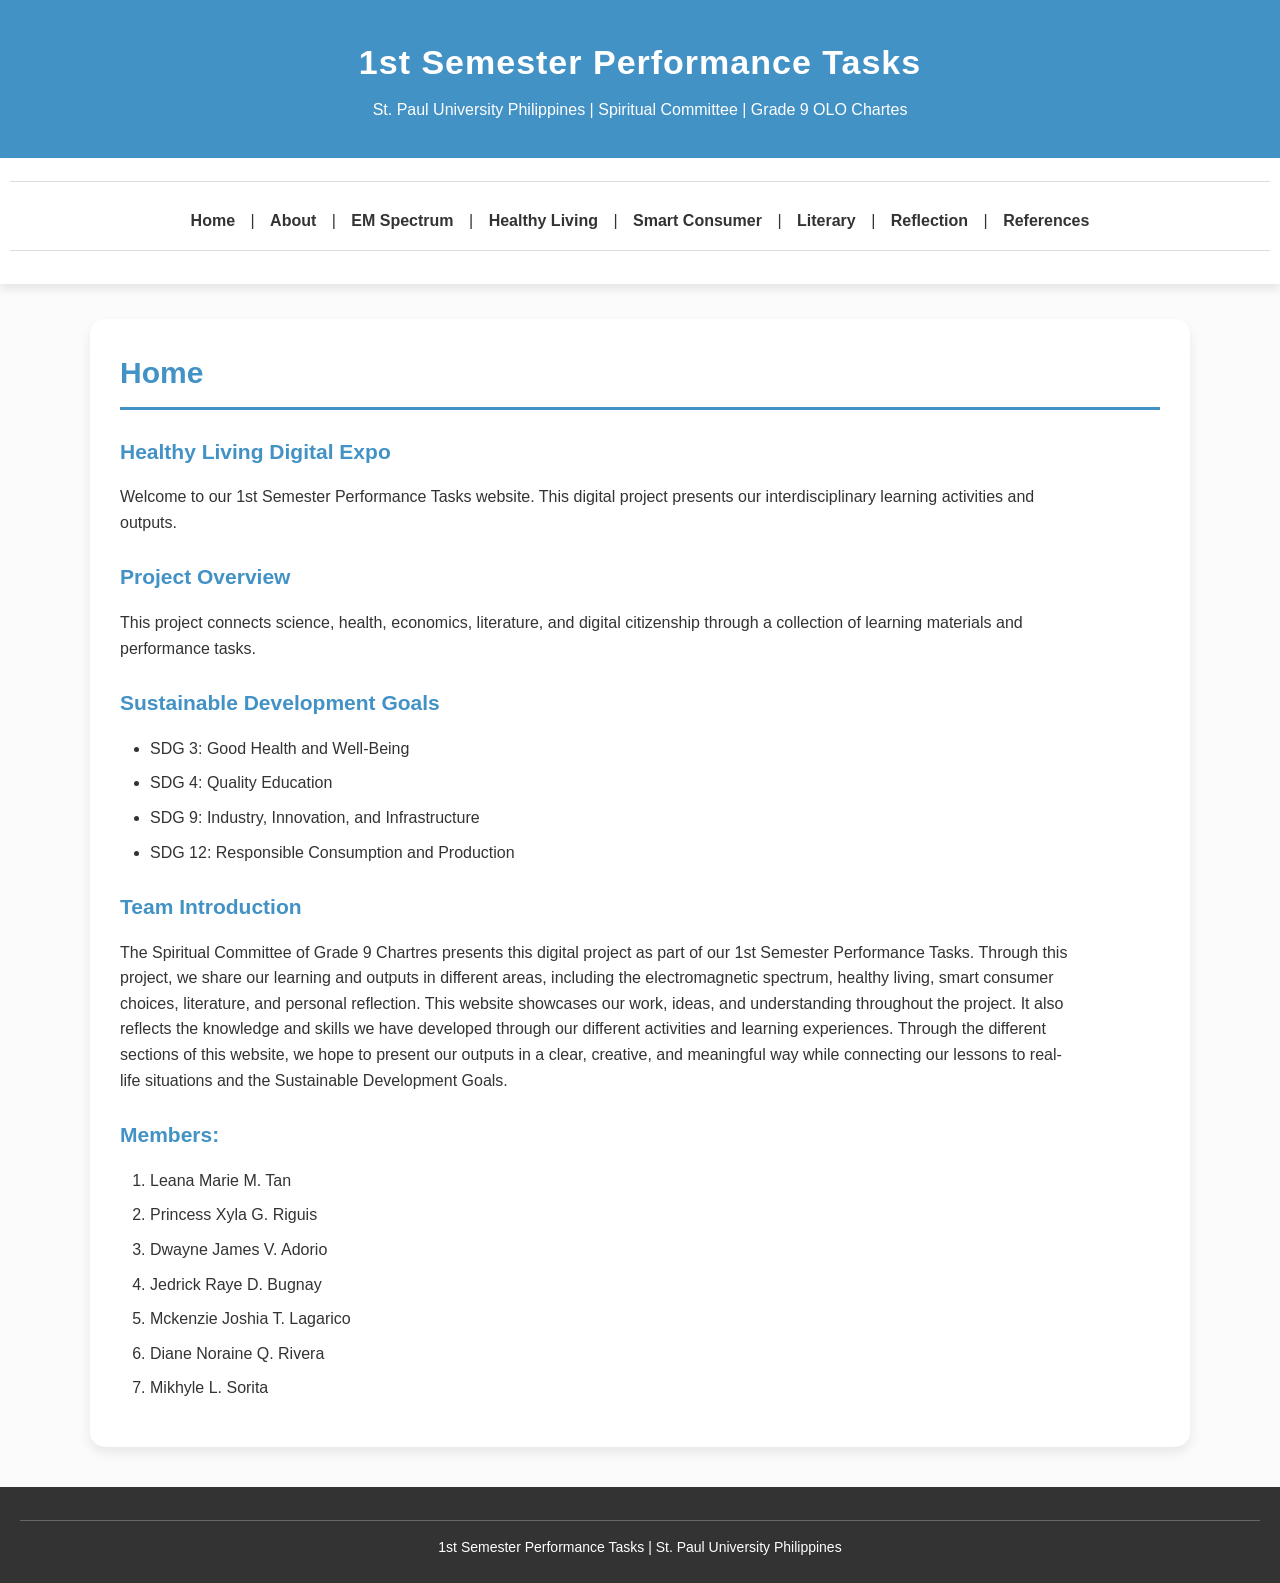
<file: index.html>
<!DOCTYPE html>
<html lang="en">

<head>
    <meta charset="UTF-8">
    <meta name="viewport" content="width=device-width, initial-scale=1.0">
    <title>Home - 1st Semester Performance Tasks</title>
<link rel="stylesheet" href="style.css">
</head>

<body>

<header>
    <h1>1st Semester Performance Tasks</h1>
    <p>St. Paul University Philippines | Spiritual Committee | Grade 9 OLO Chartes</p>
</header>

<nav>
    <hr>

    <a href="index.html">Home</a> |
    <a href="about.html">About</a> |
    <a href="spectrum.html">EM Spectrum</a> |
    <a href="healthy_living.html">Healthy Living</a> |
    <a href="smart_consumer.html">Smart Consumer</a> |
    <a href="literary.html">Literary</a> |
    <a href="reflection.html">Reflection</a> |
    <a href="references.html">References</a>

    <hr>
</nav>

<main>

<section>

    <h2>Home</h2>

    <h3>Healthy Living Digital Expo</h3>

    <p>
        Welcome to our 1st Semester Performance Tasks website.
        This digital project presents our interdisciplinary
        learning activities and outputs.
    </p>

    <h3>Project Overview</h3>

    <p>
        This project connects science, health, economics,
        literature, and digital citizenship through a collection
        of learning materials and performance tasks.
    </p>

    <h3>Sustainable Development Goals</h3>

    <ul>
        <li>SDG 3: Good Health and Well-Being</li>
        <li>SDG 4: Quality Education</li>
	<li>SDG 9: Industry, Innovation, and Infrastructure</li>
        <li>SDG 12: Responsible Consumption and Production</li>
    </ul>

    <h3>Team Introduction</h3>

    <p>
       The Spiritual Committee of Grade 9 Chartres presents this digital project as part of our 1st Semester Performance Tasks. Through this project, we share our learning and outputs in different areas, including the electromagnetic spectrum, healthy living, smart consumer choices, literature, and personal reflection. This website showcases our work, ideas, and understanding throughout the project. It also reflects the knowledge and skills we have developed through our different activities and learning experiences. Through the different sections of this website, we hope to present our outputs in a clear, creative, and meaningful way while connecting our lessons to real-life situations and the Sustainable Development Goals.
    </p>

 <h3>Members:</h3>

    <ol>
        <li>
            Leana Marie M. Tan        
	</li>

        <li>
            Princess Xyla G. Riguis
        </li>

        <li>
            Dwayne James V. Adorio
        </li>

        <li>
            Jedrick Raye D. Bugnay
        </li>

        <li>
            Mckenzie Joshia T. Lagarico
        </li>

        <li>
            Diane Noraine Q. Rivera
        </li>

        <li>
            Mikhyle L. Sorita
        </li>


    </ol>


</section>

</main>

<footer>
    <hr>
    <p>1st Semester Performance Tasks | St. Paul University Philippines</p>
</footer>

</body>
</html>
</file>
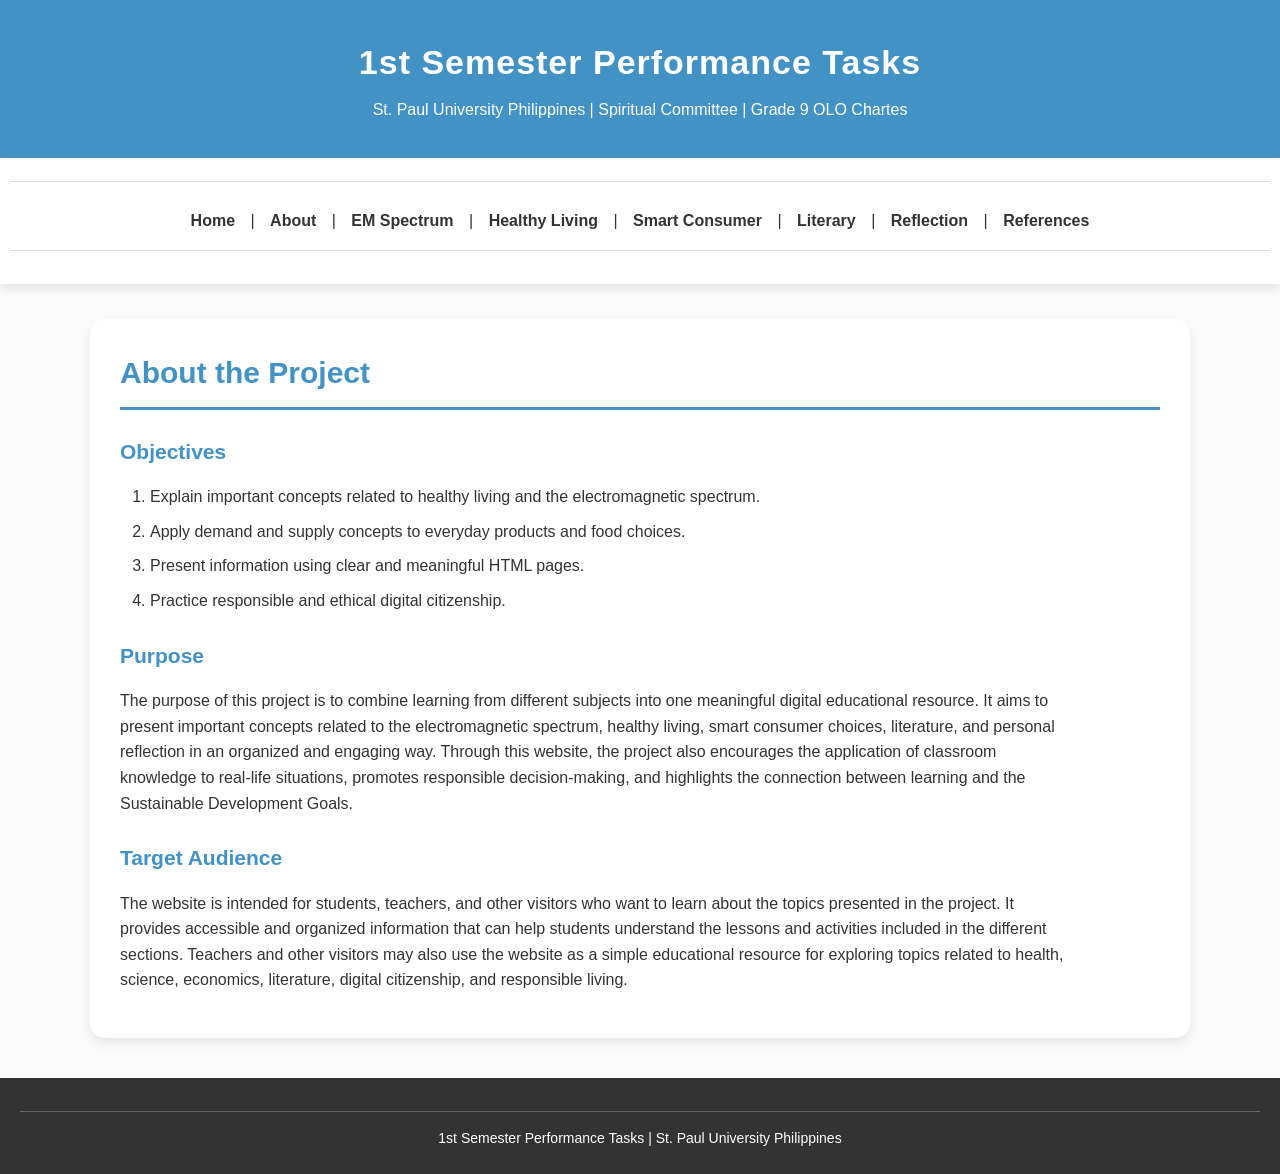
<file: about.html>
<!DOCTYPE html>
<html lang="en">

<head>
    <meta charset="UTF-8">
    <meta name="viewport" content="width=device-width, initial-scale=1.0">
    <title>About - 1st Semester Performance Tasks</title>
<link rel="stylesheet" href="style.css">
</head>

<body>

<header>
    <h1>1st Semester Performance Tasks</h1>
    <p>St. Paul University Philippines | Spiritual Committee | Grade 9 OLO Chartes</p>
</header>

<nav>
    <hr>

    <a href="index.html">Home</a> |
    <a href="about.html">About</a> |
    <a href="spectrum.html">EM Spectrum</a> |
    <a href="healthy_living.html">Healthy Living</a> |
    <a href="smart_consumer.html">Smart Consumer</a> |
    <a href="literary.html">Literary</a> |
    <a href="reflection.html">Reflection</a> |
    <a href="references.html">References</a>

    <hr>
</nav>

<main>

<section>

    <h2>About the Project</h2>

    <h3>Objectives</h3>

    <ol>
        <li>
            Explain important concepts related to healthy living
            and the electromagnetic spectrum.
        </li>

        <li>
            Apply demand and supply concepts to everyday products
            and food choices.
        </li>

        <li>
            Present information using clear and meaningful HTML pages.
        </li>

        <li>
            Practice responsible and ethical digital citizenship.
        </li>
    </ol>

    <h3>Purpose</h3>

    <p>
        The purpose of this project is to combine learning from different subjects into one meaningful digital educational resource. It aims to present important concepts related to the electromagnetic spectrum, healthy living, smart consumer choices, literature, and personal reflection in an organized and engaging way. Through this website, the project also encourages the application of classroom knowledge to real-life situations, promotes responsible decision-making, and highlights the connection between learning and the Sustainable Development Goals.
    </p>

    <h3>Target Audience</h3>

    <p>
        The website is intended for students, teachers, and other visitors who want to learn about the topics presented in the project. It provides accessible and organized information that can help students understand the lessons and activities included in the different sections. Teachers and other visitors may also use the website as a simple educational resource for exploring topics related to health, science, economics, literature, digital citizenship, and responsible living.

    </p>

</section>

</main>

<footer>
    <hr>
    <p>1st Semester Performance Tasks | St. Paul University Philippines</p>
</footer>

</body>
</html>
</file>
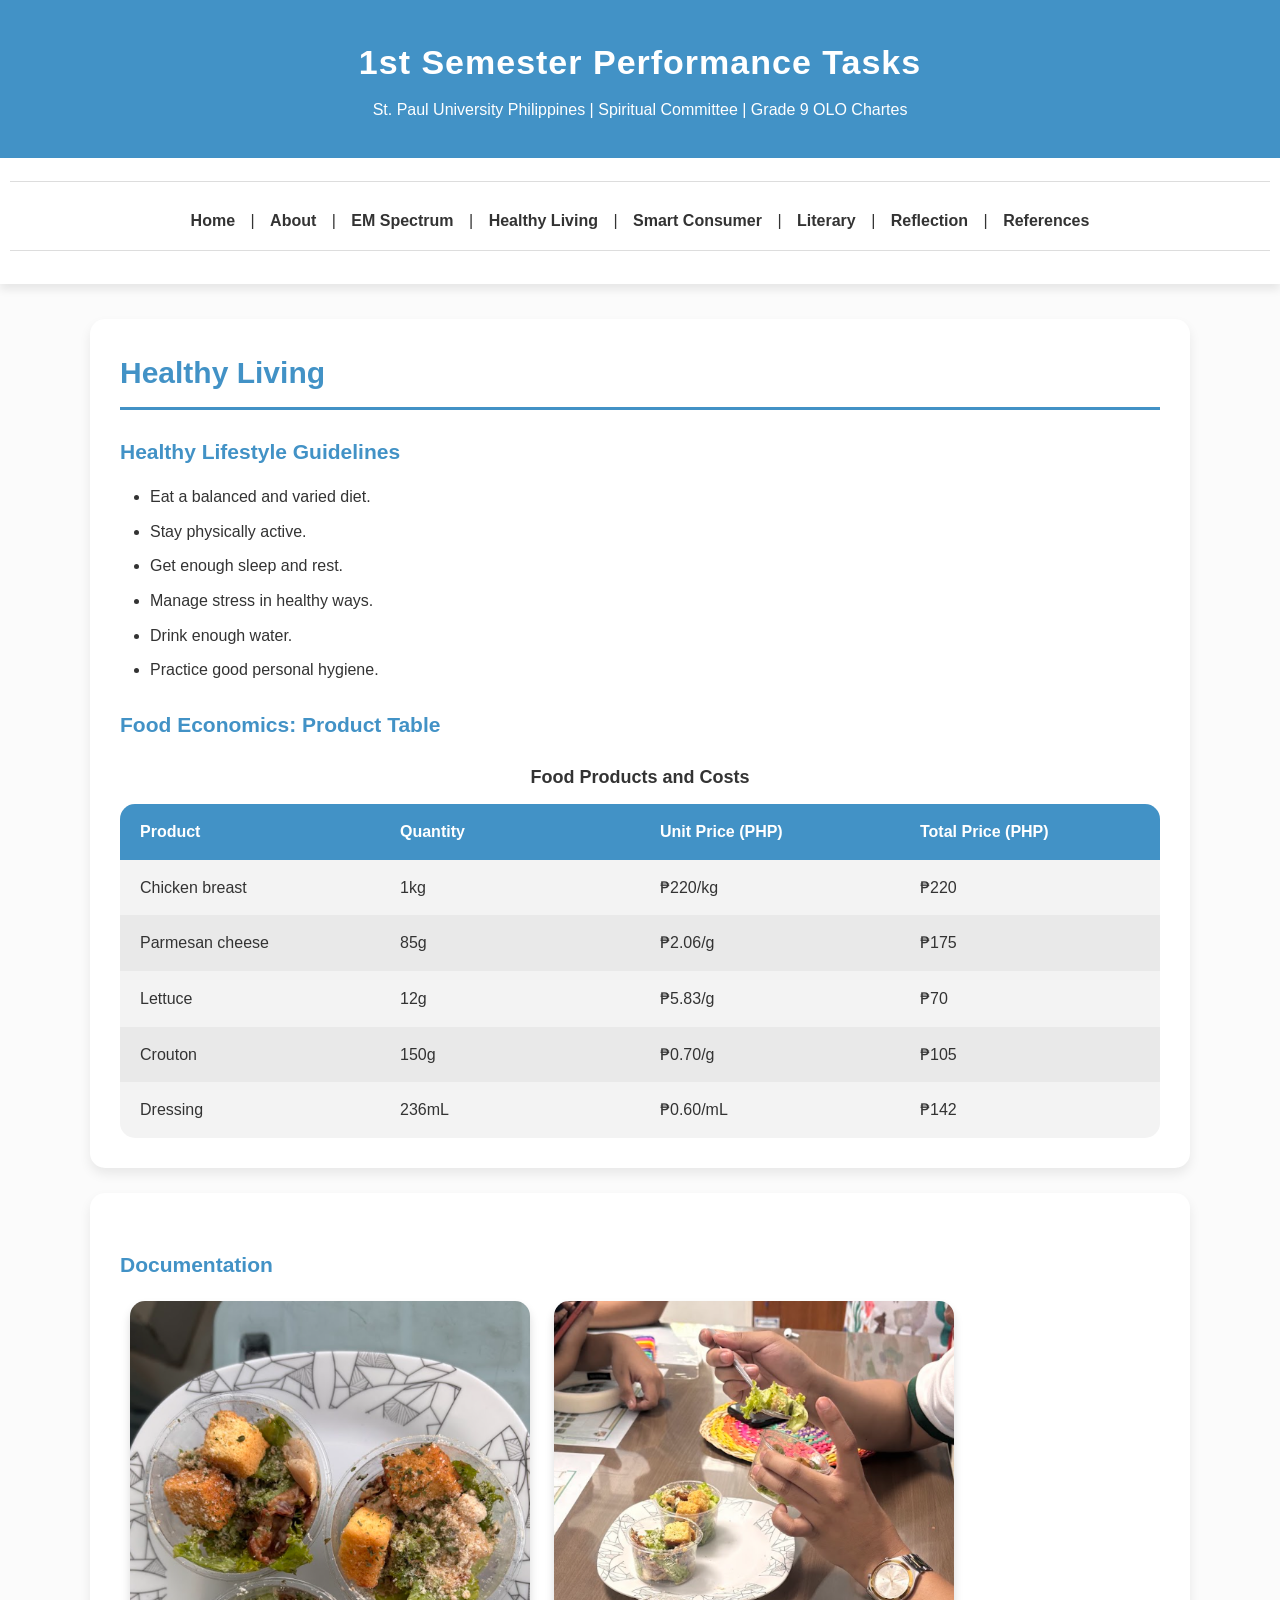
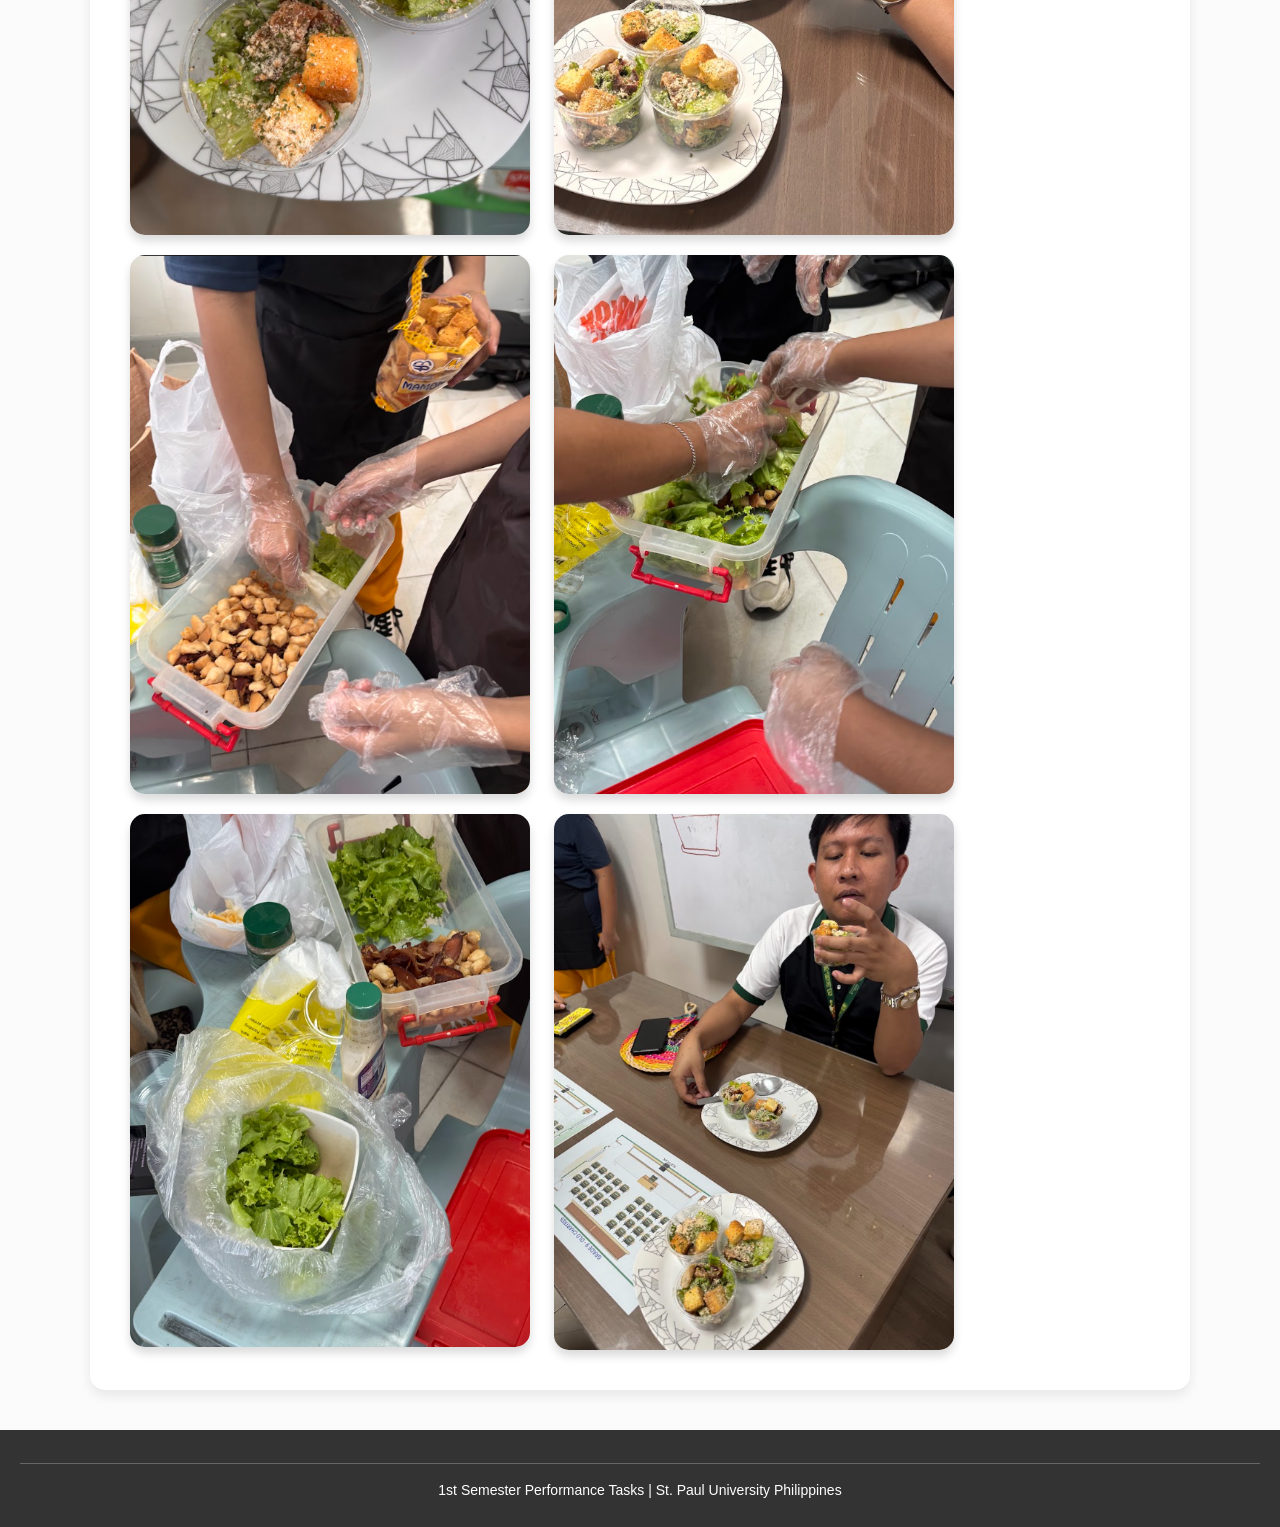
<file: healthy_living.html>
<!DOCTYPE html>
<html lang="en">

<head>
    <meta charset="UTF-8">
    <meta name="viewport" content="width=device-width, initial-scale=1.0">
    <title>About - 1st Semester Performance Tasks</title>
<link rel="stylesheet" href="style.css">
</head>

<body>

<header>
    <h1>1st Semester Performance Tasks</h1>
    <p>St. Paul University Philippines | Spiritual Committee | Grade 9 OLO Chartes</p>
</header>

<nav>
    <hr>

    <a href="index.html">Home</a> |
    <a href="about.html">About</a> |
    <a href="spectrum.html">EM Spectrum</a> |
    <a href="healthy_living.html">Healthy Living</a> |
    <a href="smart_consumer.html">Smart Consumer</a> |
    <a href="literary.html">Literary</a> |
    <a href="reflection.html">Reflection</a> |
    <a href="references.html">References</a>

    <hr>
</nav>

<main>
        <section>
<h2>Healthy Living</h2>
            <h3>Healthy Lifestyle Guidelines</h3>
            <ul>
                <li>Eat a balanced and varied diet.</li>
                <li>Stay physically active.</li>
                <li>Get enough sleep and rest.</li>
                <li>Manage stress in healthy ways.</li>
                <li>Drink enough water.</li>
                <li>Practice good personal hygiene.</li>
            </ul>

            <h3>Food Economics: Product Table</h3>
            <table border="1">
                <caption>Food Products and Costs</caption>
                <thead>
                    <tr>
                        <th>Product</th>
                        <th>Quantity</th>
                        <th>Unit Price (PHP)</th>
                        <th>Total Price (PHP)</th>
                    </tr>
                </thead>
                <tbody>
                    <tr><td>Chicken breast</td><td>1kg</td><td>₱220/kg</td><td>₱220</td></tr>
                    <tr><td>Parmesan cheese</td><td>85g</td><td>₱2.06/g</td><td>₱175</td></tr>
                    <tr><td>Lettuce</td><td>12g</td><td>₱5.83/g</td><td>₱70</td></tr>
                    <tr><td>Crouton</td><td>150g</td><td>₱0.70/g</td><td>₱105</td></tr>
                    <tr><td>Dressing</td><td>236mL</td><td>₱0.60/mL</td><td>₱142</td></tr>
                </tbody>
            </table>
</section>
<section>

		 <h3>Documentation</h3>
			<img src="TLE1.png" width="400" height="520">
			<img src="TLE2.png" width="400" height="520">
			<img src="TLE3.png" width="400" height="520">
			<img src="TLE4.png" width="400" height="520">
			<img src="TLE5.png" width="400" height="520">
			<img src="TLE6.png" width="400" height="520">
        </section>
    </main>


<footer>
    <hr>
    <p>1st Semester Performance Tasks | St. Paul University Philippines</p>
</footer>

</body>
</html>
</file>
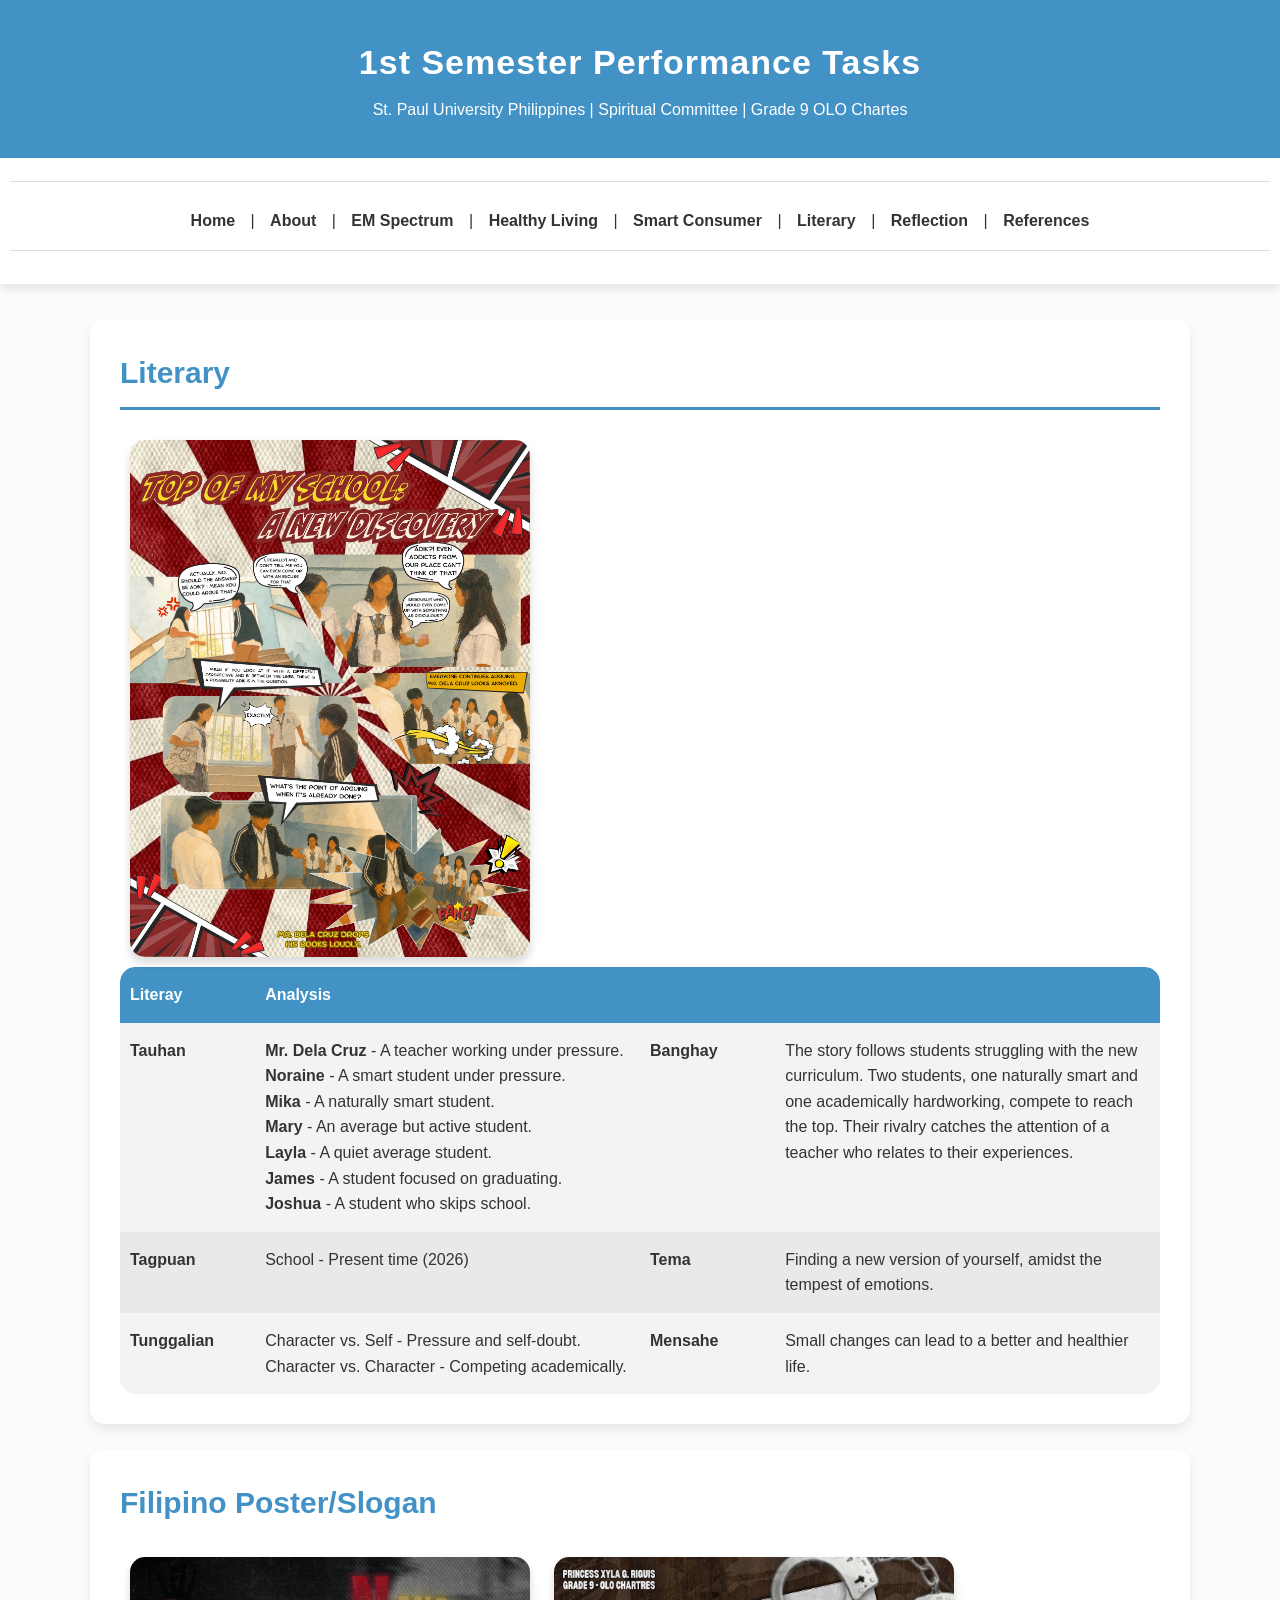
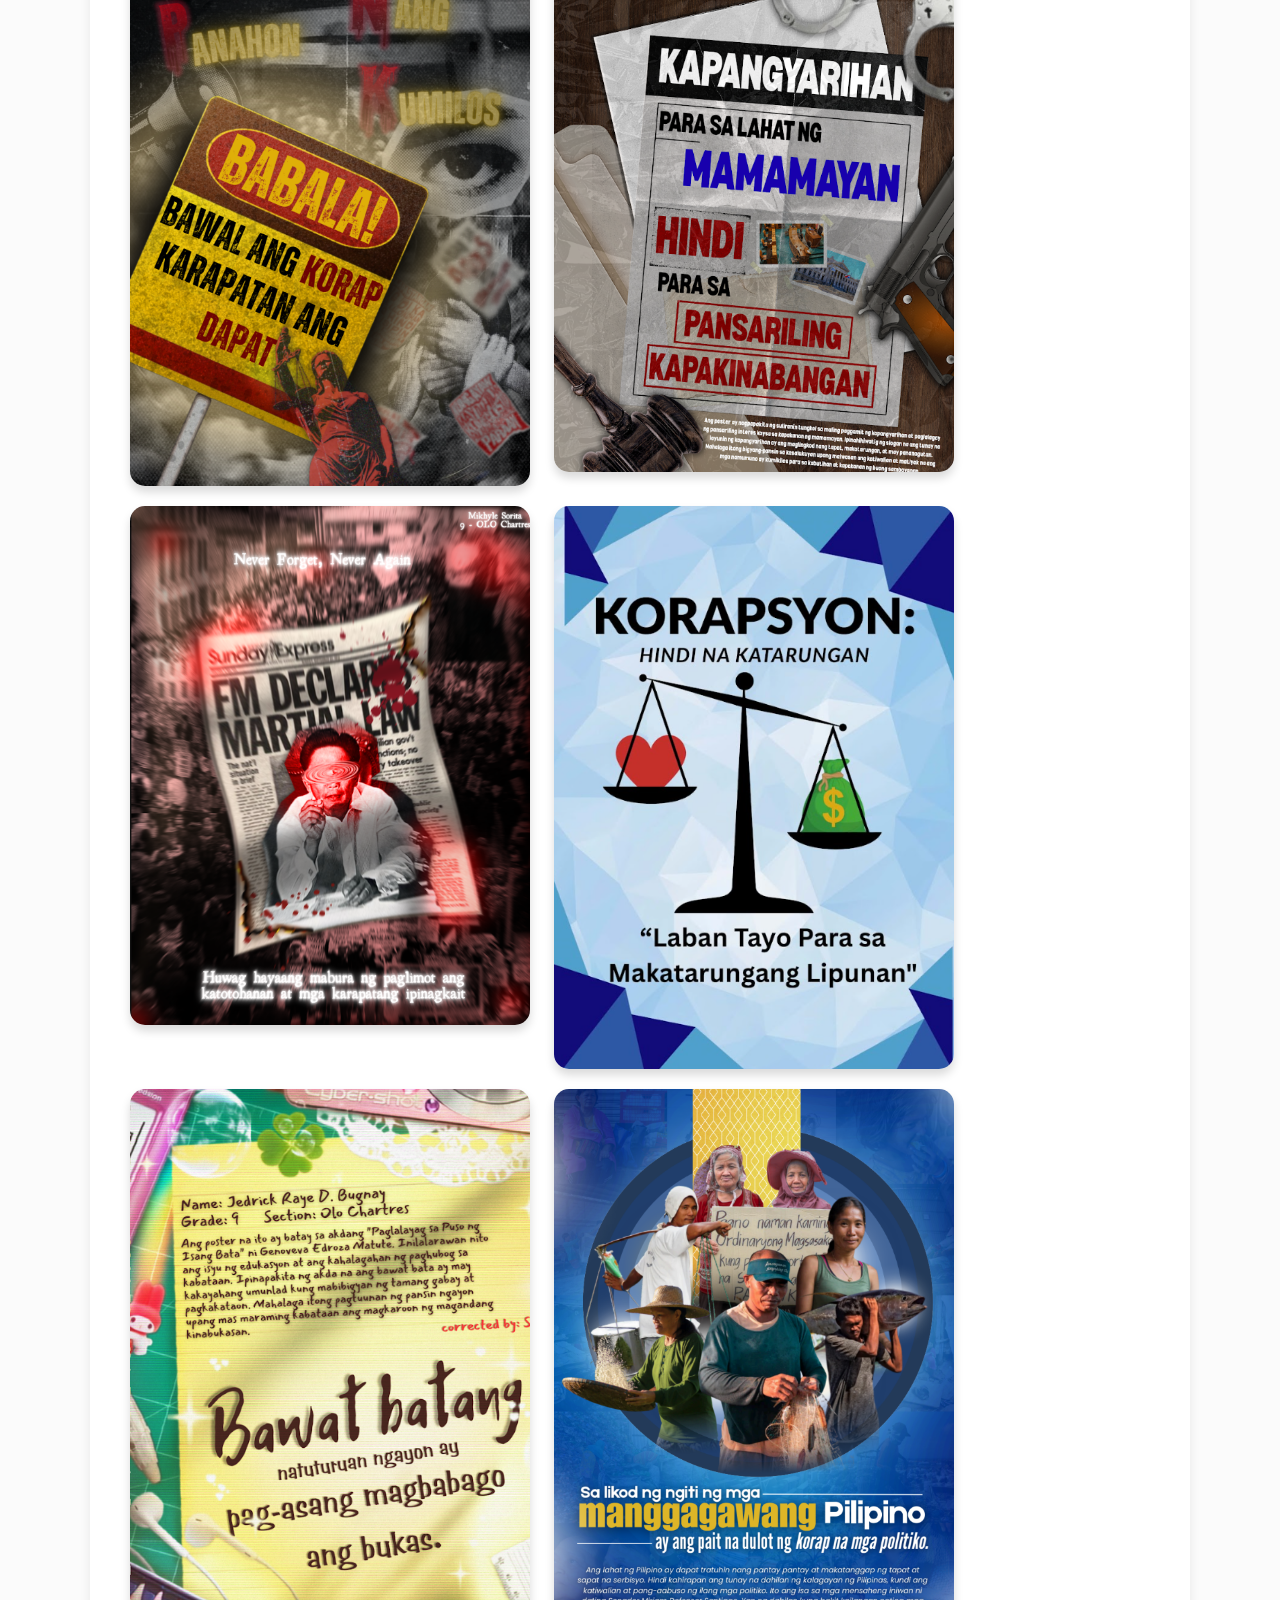
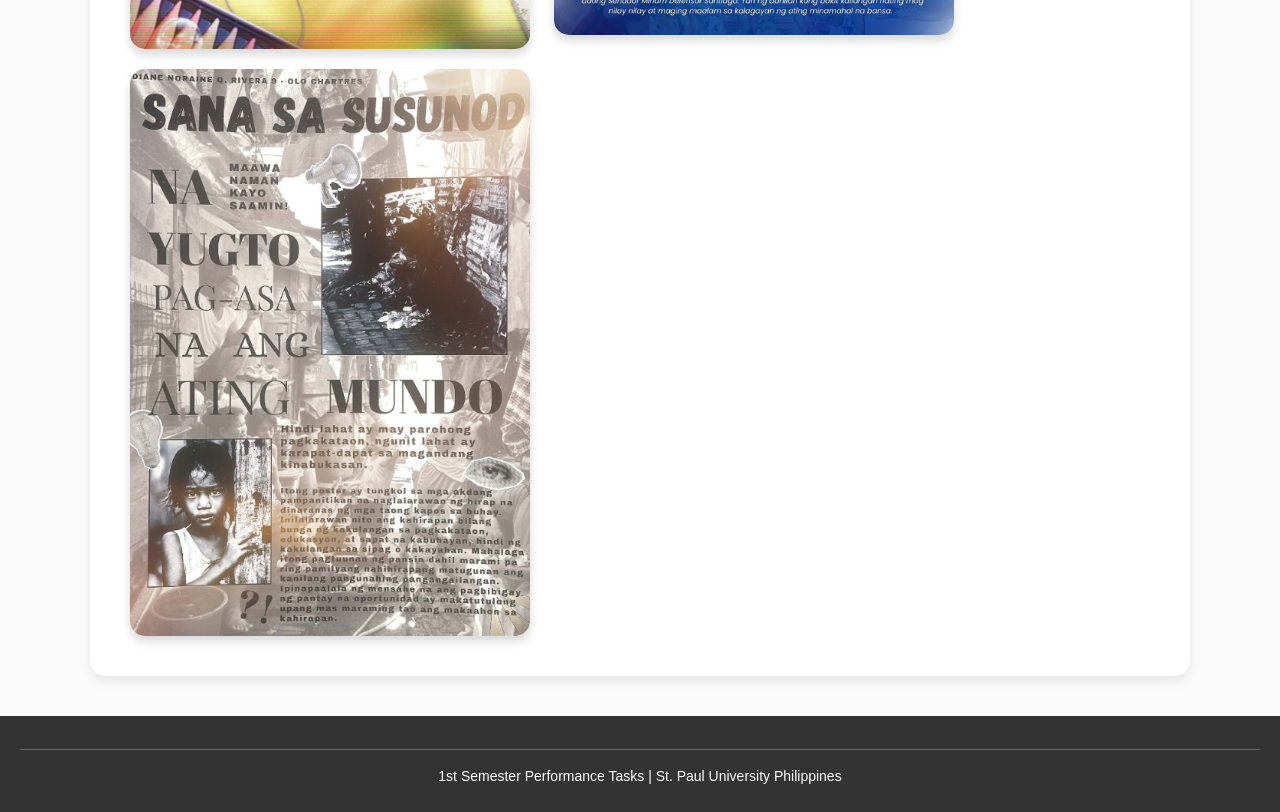
<file: literary.html>
<!DOCTYPE html>
<html lang="en">

<head>
    <meta charset="UTF-8">
    <meta name="viewport" content="width=device-width, initial-scale=1.0">
    <title>About - 1st Semester Performance Tasks</title>
<link rel="stylesheet" href="style.css">
</head>

<body>

<header>
    <h1>1st Semester Performance Tasks</h1>
    <p>St. Paul University Philippines | Spiritual Committee | Grade 9 OLO Chartes</p>
</header>

<nav>
    <hr>

    <a href="index.html">Home</a> |
    <a href="about.html">About</a> |
    <a href="spectrum.html">EM Spectrum</a> |
    <a href="healthy_living.html">Healthy Living</a> |
    <a href="smart_consumer.html">Smart Consumer</a> |
    <a href="literary.html">Literary</a> |
    <a href="reflection.html">Reflection</a> |
    <a href="references.html">References</a>

    <hr>
</nav>

<main>
        
                    <section>
            <h2>Literary</h2>
            <img src="literaryy.jpg" width="400" height="580">

                       <table class="literary-table">
<thead>
                    <tr>
                        <th>Literay</th>
                        <th>Analysis</th>
                        <th></th>
                        <th></th>
                    </tr>
                </thead>


                               <tbody>
		
			<tr>
    <td><b>Tauhan</b></td>
    <td>
        <b>Mr. Dela Cruz</b> - A teacher working under pressure.<br>
        <b>Noraine</b> - A smart student under pressure.<br>
        <b>Mika</b> - A naturally smart student.<br>
        <b>Mary</b> - An average but active student.<br>
        <b>Layla</b> - A quiet average student.<br>
        <b>James</b> - A student focused on graduating.<br>
        <b>Joshua</b> - A student who skips school.
    </td>
    <td><b>Banghay</b></td>
    <td>
        The story follows students struggling with the new curriculum.
        Two students, one naturally smart and one academically hardworking,
        compete to reach the top. Their rivalry catches the attention of a
        teacher who relates to their experiences.
    </td>
</tr>

<tr>
    <td><b>Tagpuan</b></td>

    <td>
        School - Present time (2026)
    </td>

    <td><b>Tema</b></td>

    <td>
        Finding a new version of yourself, amidst the tempest of emotions.
    </td>
</tr>

<tr>
    <td><b>Tunggalian</b></td>

    <td>
        Character vs. Self - Pressure and self-doubt.<br>
        Character vs. Character - Competing academically.
    </td>

    <td><b>Mensahe</b></td>

    <td>
        Small changes can lead to a better and healthier life.
    </td>
</tr>
					</tbody>


            </table>

        </section>

        <section>
             <h2>Filipino Poster/Slogan</h2>
		  <img src="LTF.png" width="400" height="520">
		  <img src="PXF.png" width="400" height="520">
<br>
		  <img src="MF.png" width="400" height="520">
		  <img src="DJF.png" width="400" height="580">
<br>
		  <img src="JRF.png" width="400" height="580">
		  <img src="MJF.png" width="400" height="580">
<br>
		  <img src="DNF.png" width="400" height="580">
		  


        </section>
    </main>

<footer>
    <hr>
    <p>1st Semester Performance Tasks | St. Paul University Philippines</p>
</footer>

</body>
</html>
</file>
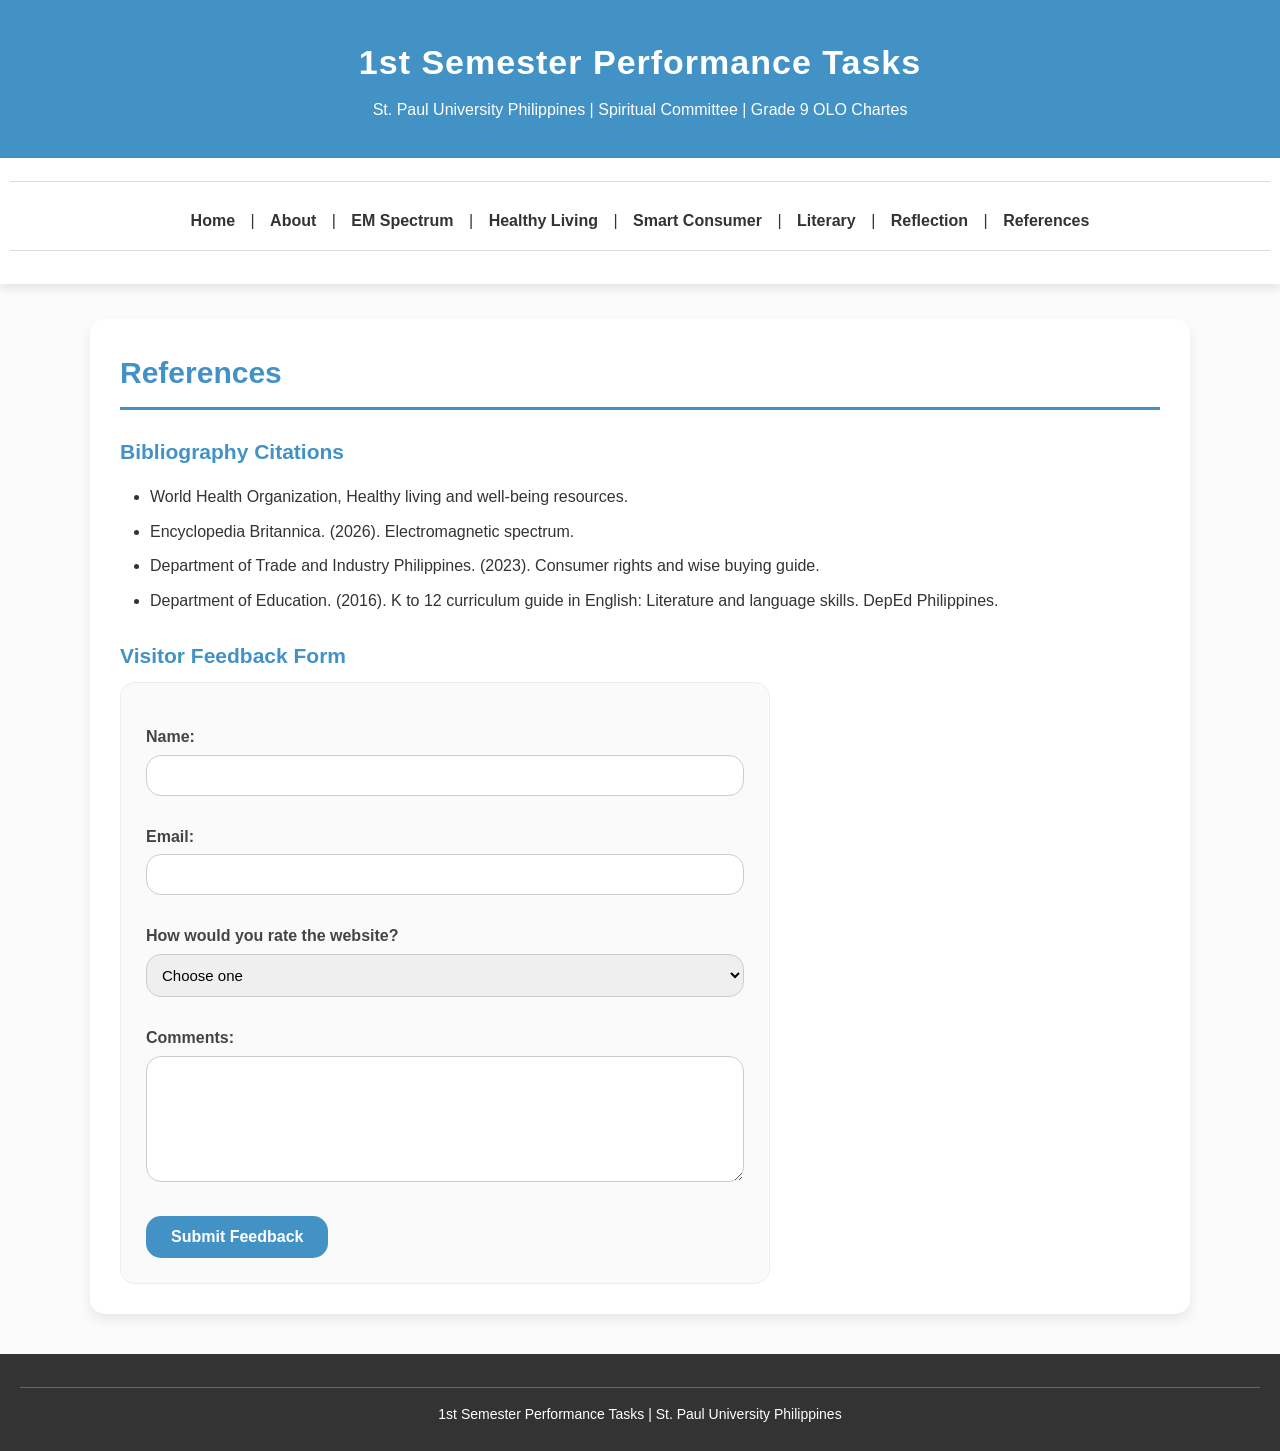
<file: references.html>
<!DOCTYPE html>
<html lang="en">

<head>
    <meta charset="UTF-8">
    <meta name="viewport" content="width=device-width, initial-scale=1.0">
    <title>About - 1st Semester Performance Tasks</title>
<link rel="stylesheet" href="style.css">
</head>

<body>

<header>
    <h1>1st Semester Performance Tasks</h1>
    <p>St. Paul University Philippines | Spiritual Committee | Grade 9 OLO Chartes</p>
</header>

<nav>
    <hr>

    <a href="index.html">Home</a> |
    <a href="about.html">About</a> |
    <a href="spectrum.html">EM Spectrum</a> |
    <a href="healthy_living.html">Healthy Living</a> |
    <a href="smart_consumer.html">Smart Consumer</a> |
    <a href="literary.html">Literary</a> |
    <a href="reflection.html">Reflection</a> |
    <a href="references.html">References</a>

    <hr>
</nav>

<main>
<section>

	    <h2> References </h2>
            <h3>Bibliography Citations</h3>
            <ul>
                <li>World Health Organization, Healthy living and well-being resources.</li>
                <li>Encyclopedia Britannica. (2026). Electromagnetic spectrum.</li>
                <li>Department of Trade and Industry Philippines. (2023). Consumer rights and wise buying guide.</li>
                <li>Department of Education. (2016). K to 12 curriculum guide in English: Literature and language skills. DepEd Philippines.</li>
            </ul>

            <h3>Visitor Feedback Form</h3>
            <form onsubmit="showSuccess(event)">
                <p>
                    <label for="name">Name:</label><br>
                    <input type="text" id="name" name="name">
                </p>
                <p>
                    <label for="email">Email:</label><br>
                    <input type="email" id="email" name="email">
                </p>
                <p>
                    <label for="rating">How would you rate the website?</label><br>
                    <select id="rating" name="rating">
                        <option value="">Choose one</option>
                        <option value="excellent">Excellent</option>
                        <option value="good">Good</option>
                        <option value="satisfactory">Satisfactory</option>
                        <option value="needs-improvement">Needs Improvement</option>
                    </select>
                </p>
                <p>
                    <label for="comments">Comments:</label><br>
                    <textarea id="comments" name="comments" rows="6" cols="45"></textarea>
                </p>
                <button type="submit">Submit Feedback</button>
            </form>
		
        </section>
    </main>

<footer>
    <hr>
    <p>1st Semester Performance Tasks | St. Paul University Philippines</p>
</footer>

<script>
function showSuccess(event) {
   event.preventDefault();
   window.location.href = "success.html"
}
</script>

</body>
</html>
</file>
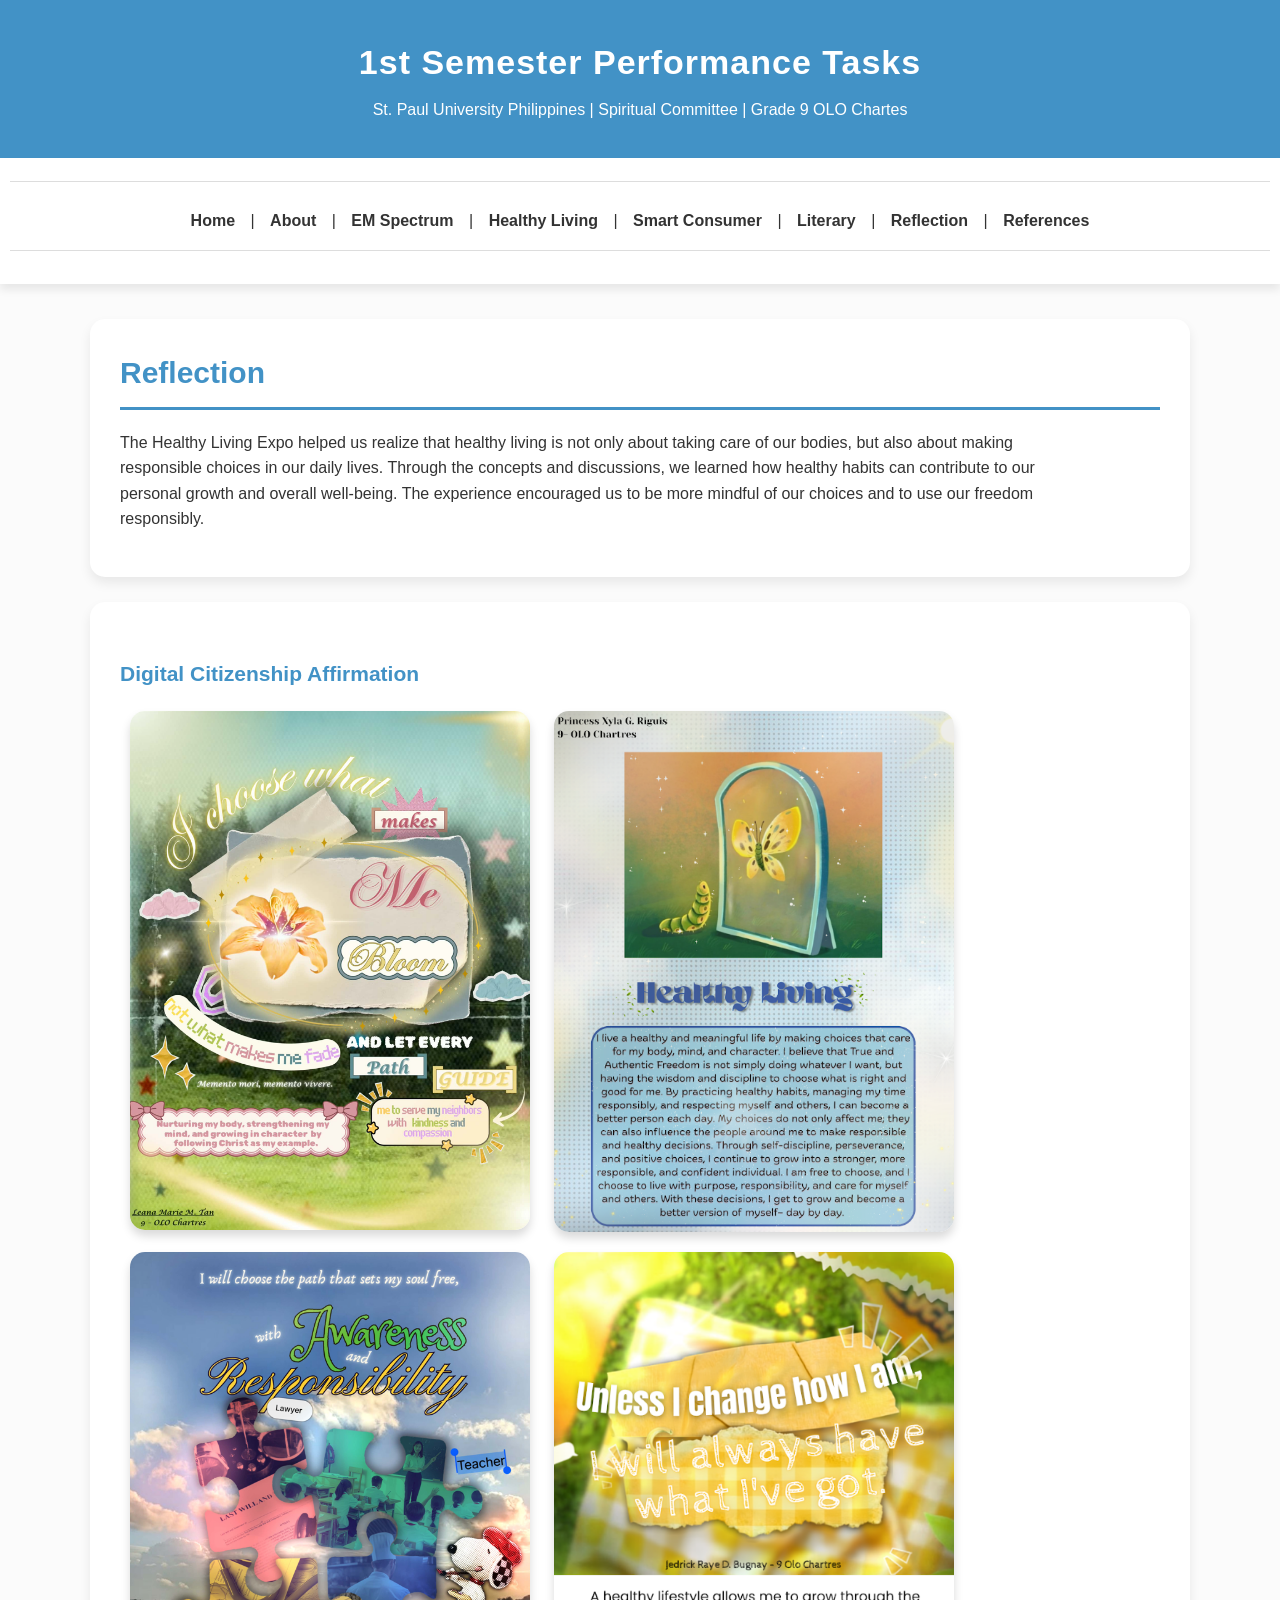
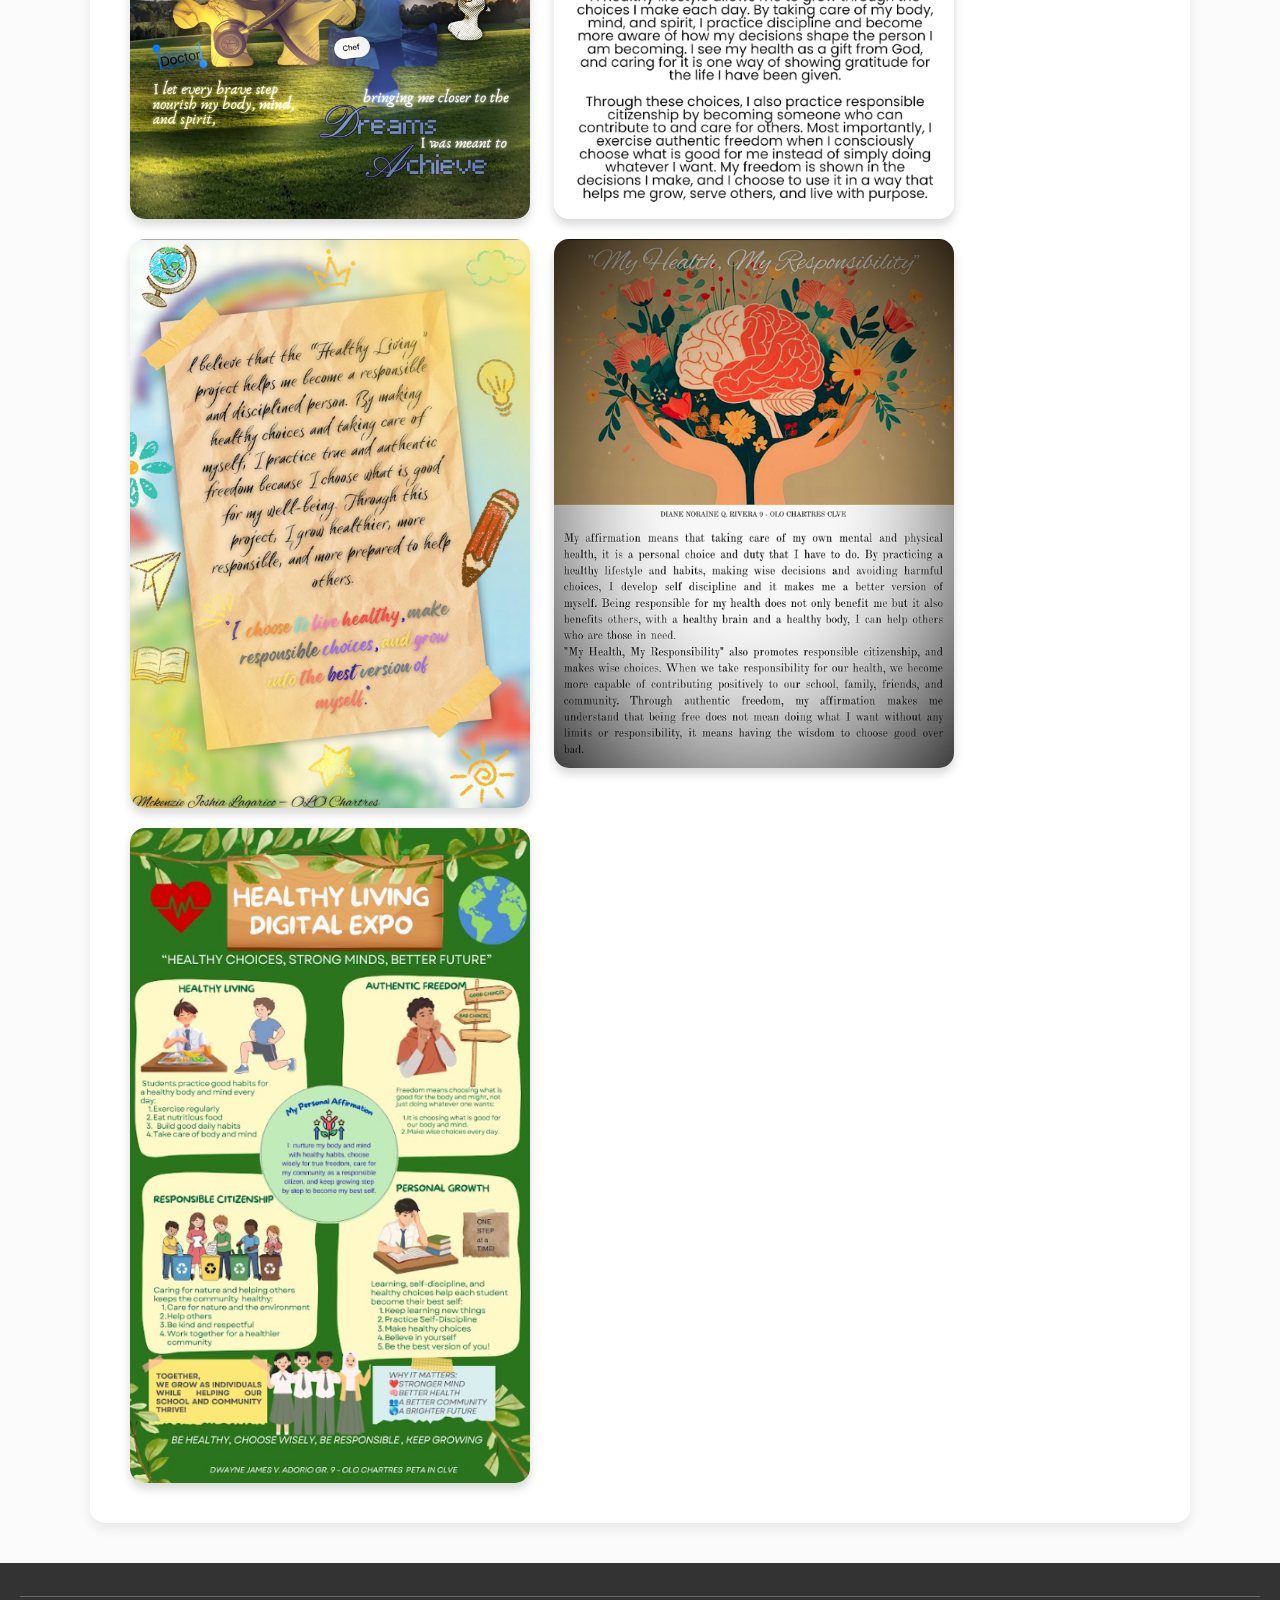
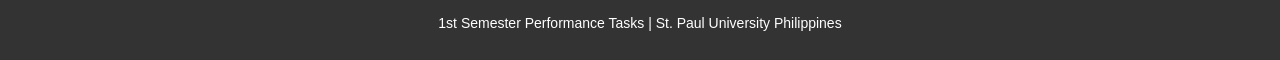
<file: reflection.html>
<!DOCTYPE html>
<html lang="en">

<head>
    <meta charset="UTF-8">
    <meta name="viewport" content="width=device-width, initial-scale=1.0">
    <title>About - 1st Semester Performance Tasks</title>
<link rel="stylesheet" href="style.css">
</head>

<body>

<header>
    <h1>1st Semester Performance Tasks</h1>
    <p>St. Paul University Philippines | Spiritual Committee | Grade 9 OLO Chartes</p>
</header>

<nav>
    <hr>

    <a href="index.html">Home</a> |
    <a href="about.html">About</a> |
    <a href="spectrum.html">EM Spectrum</a> |
    <a href="healthy_living.html">Healthy Living</a> |
    <a href="smart_consumer.html">Smart Consumer</a> |
    <a href="literary.html">Literary</a> |
    <a href="reflection.html">Reflection</a> |
    <a href="references.html">References</a>

    <hr>
</nav>

<main>
        <section>
            <h2>Reflection</h2>
            <p>The Healthy Living Expo helped us realize that healthy living is not only about taking care of our bodies, but also about making responsible choices in our daily lives. Through the concepts and discussions, we learned how healthy habits can contribute to our personal growth and overall well-being. The experience encouraged us to be more mindful of our choices and to use our freedom responsibly.</p>
        
        </section>

        <section>
            <h3>Digital Citizenship Affirmation</h3>

            <img src="LT.png" width="400" height="520">
            <img src="PX.png" width="400" height="520">
            <img src="ML.png" width="400" height="580">
            <img src="JR.png" width="400" height="580">
            <img src="MJ.png" width="400" height="580">
            <img src="DN.png" width="400" height="520">
            <img src="DJ.png" width="400" height="580">

                    </section>
    </main>


<footer>
    <hr>
    <p>1st Semester Performance Tasks | St. Paul University Philippines</p>
</footer>

</body>
</html>
</file>
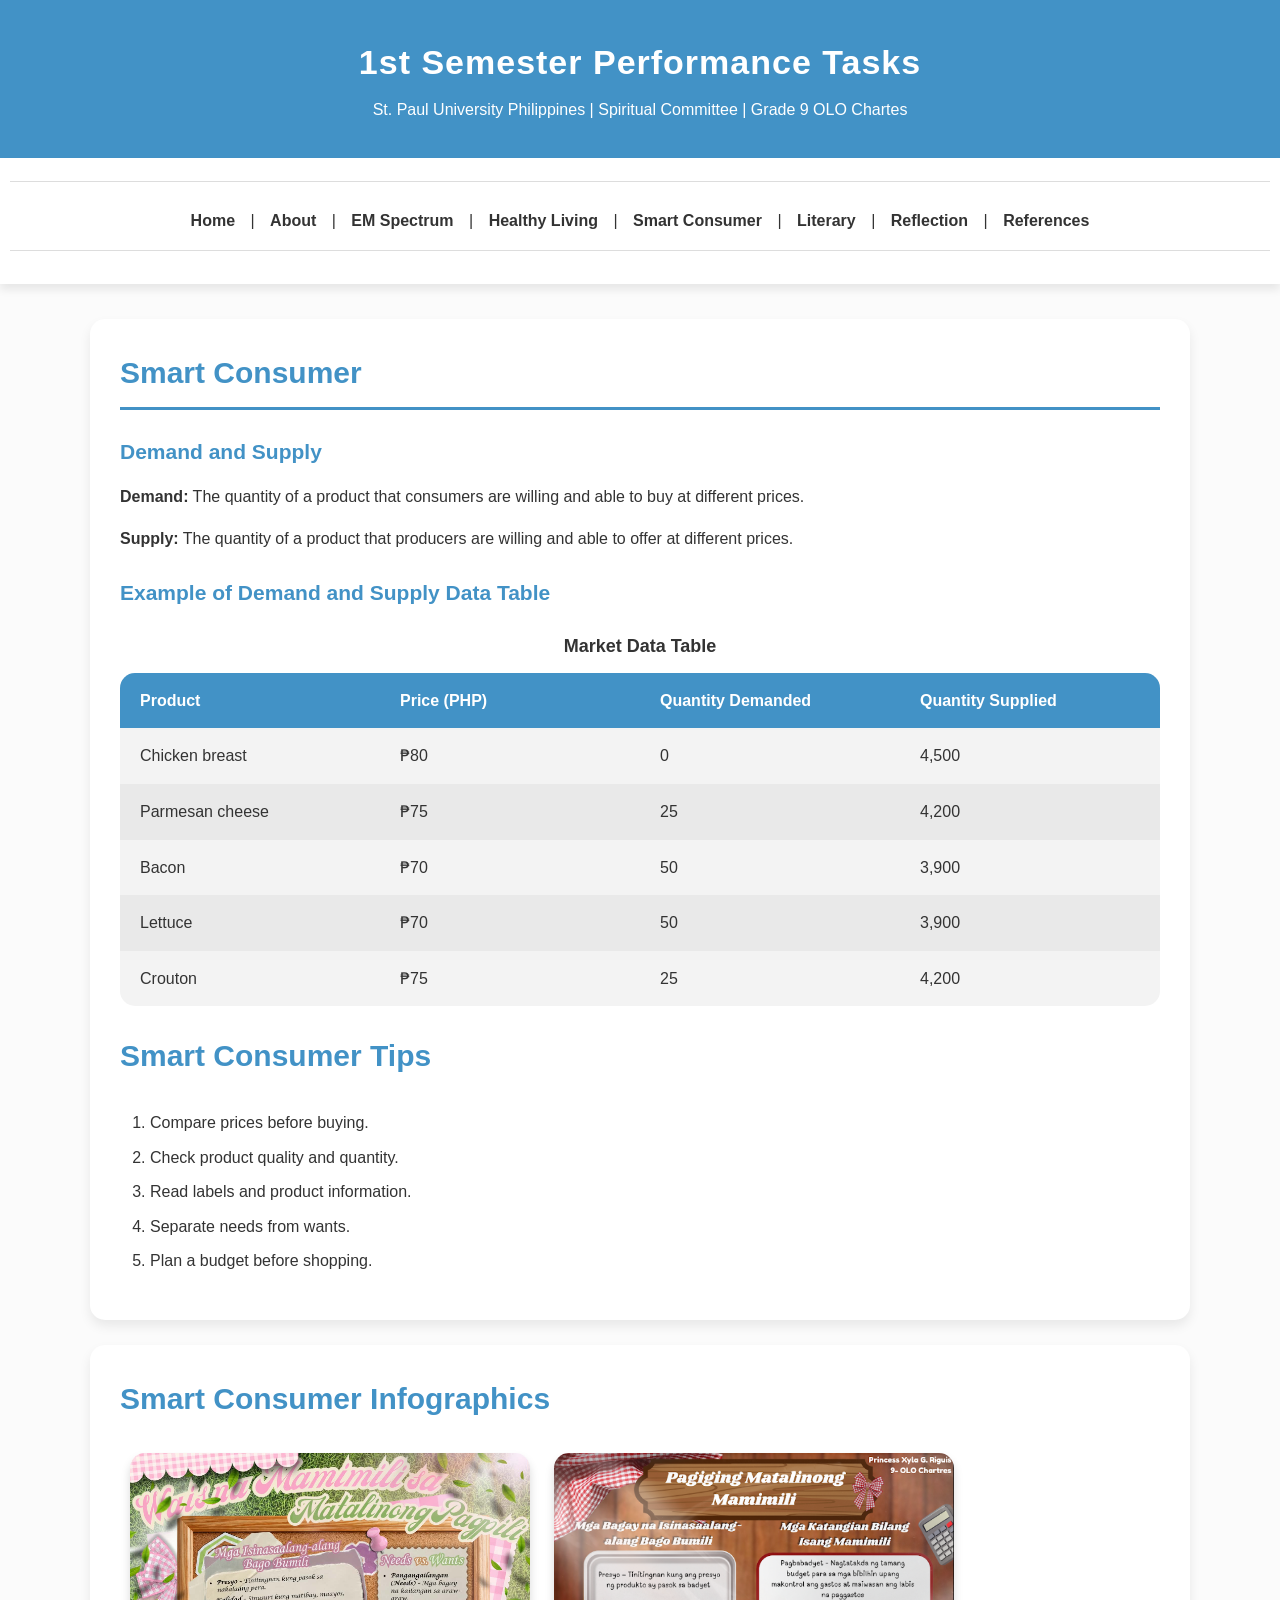
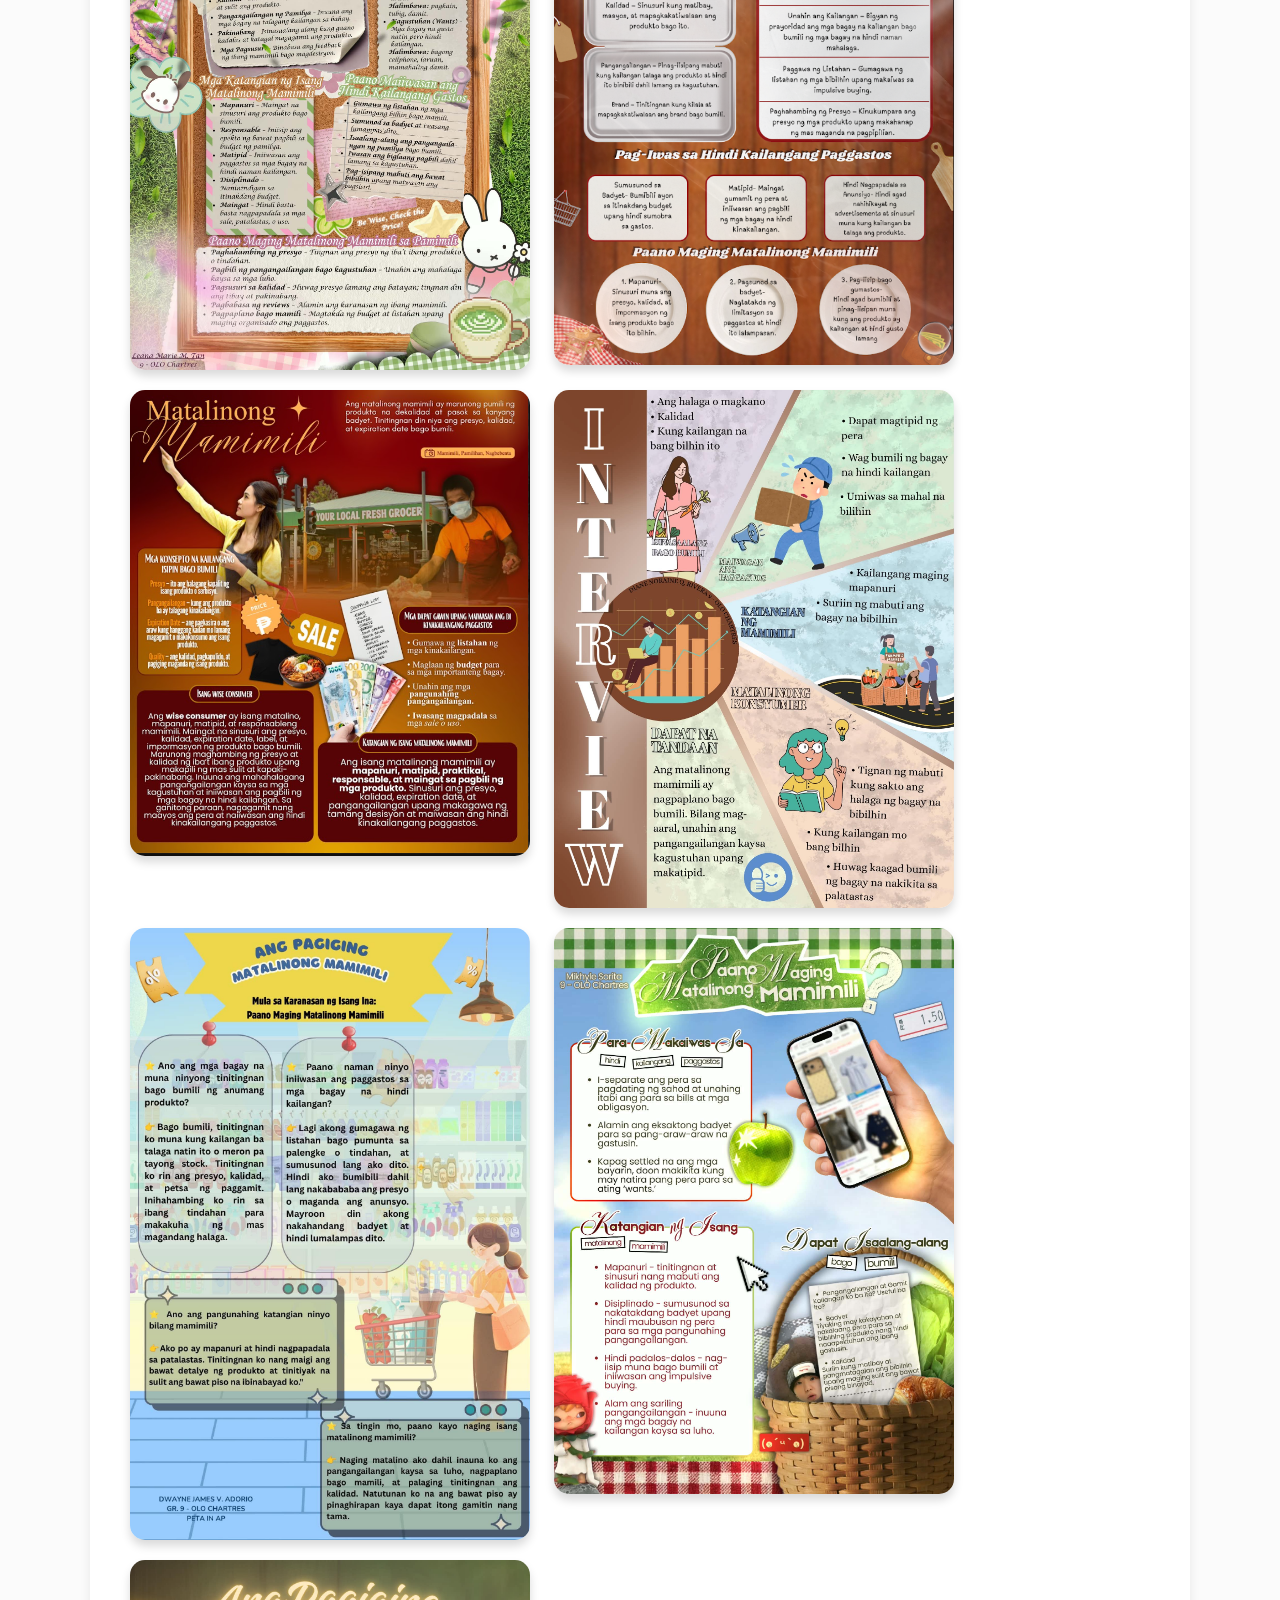
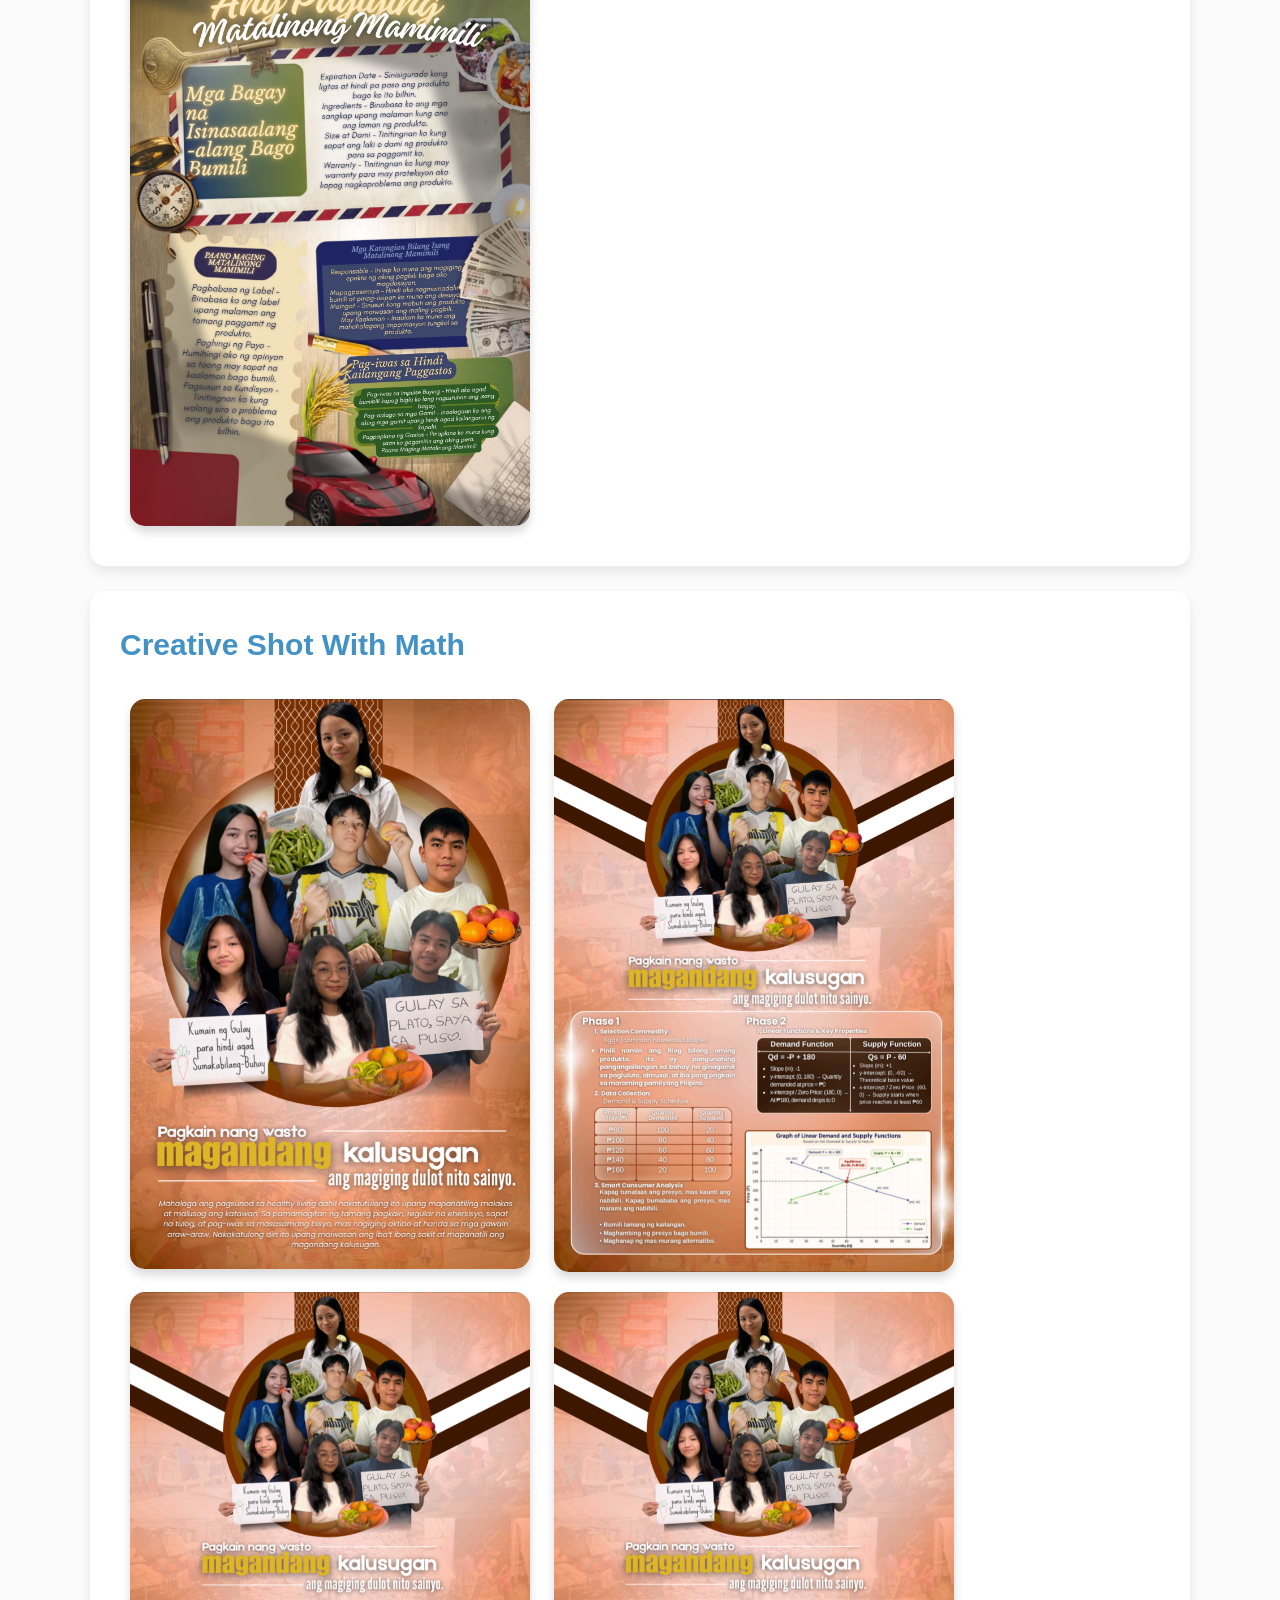
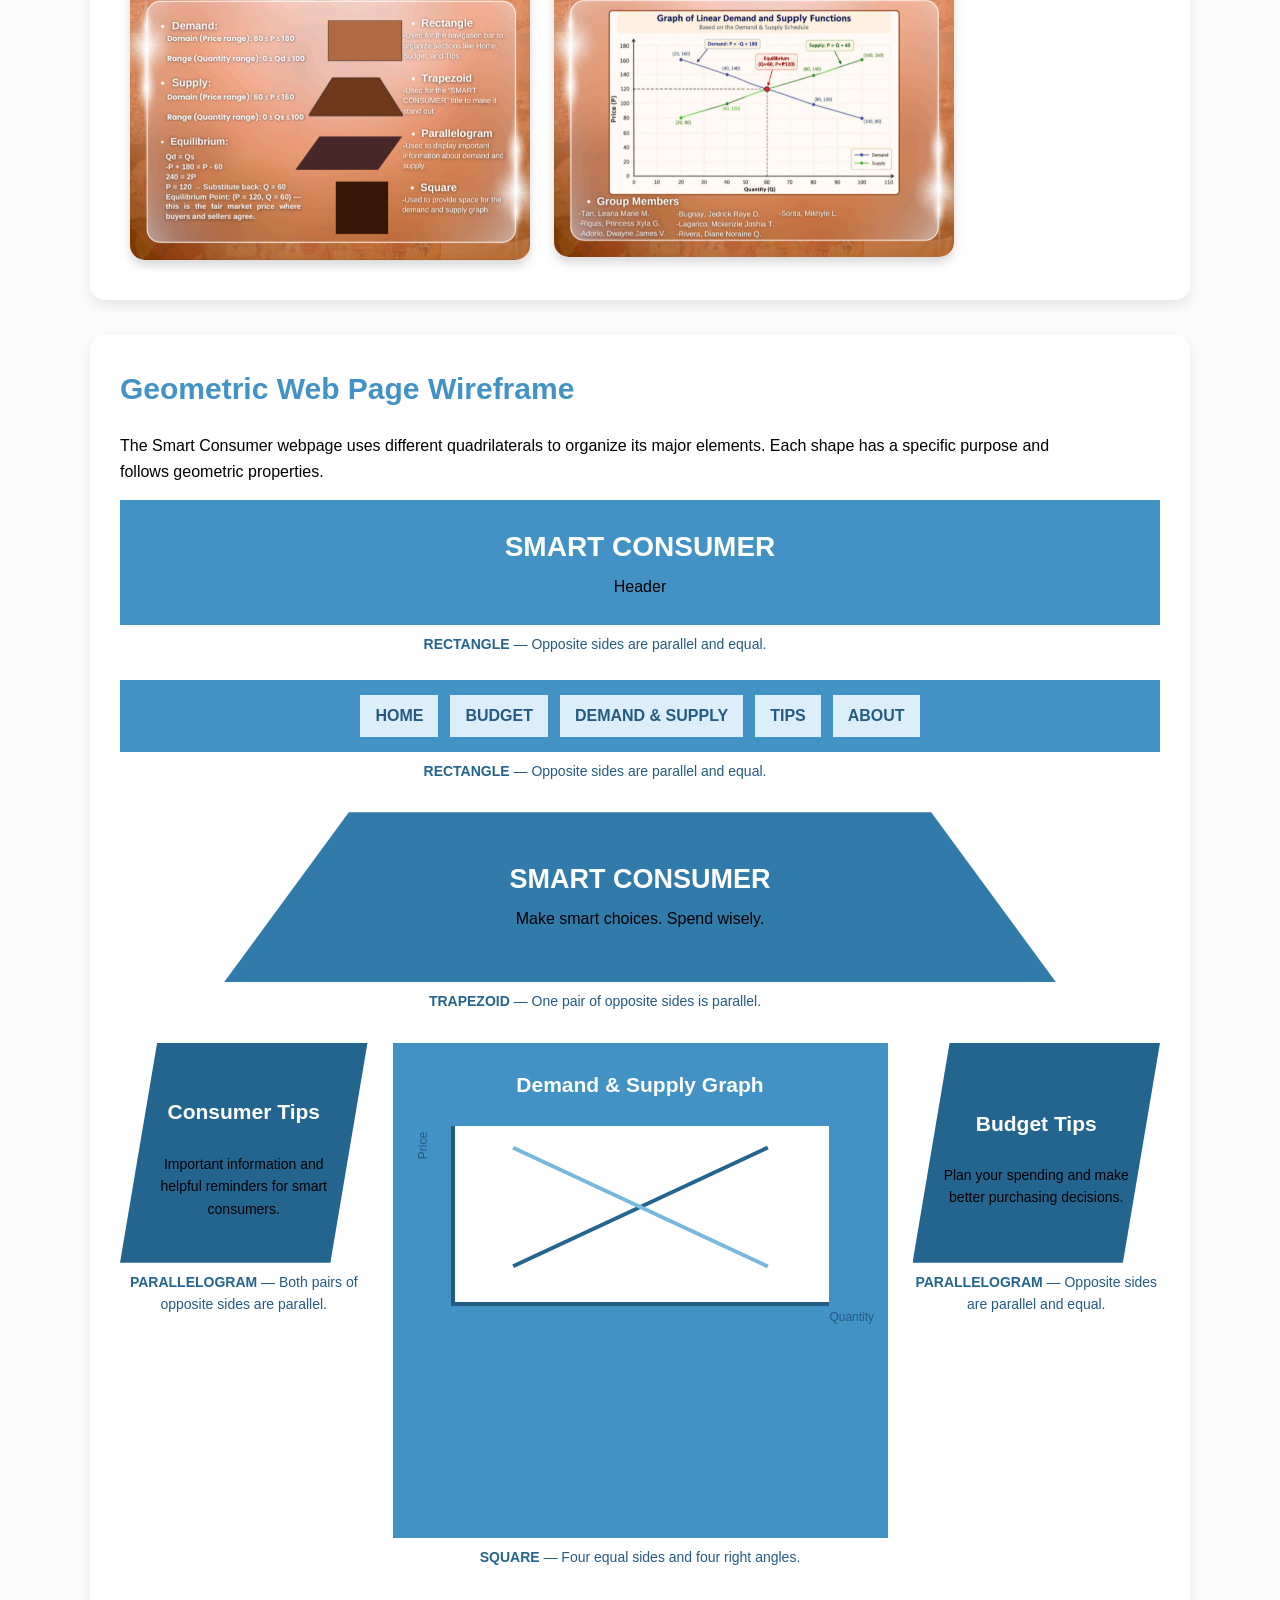
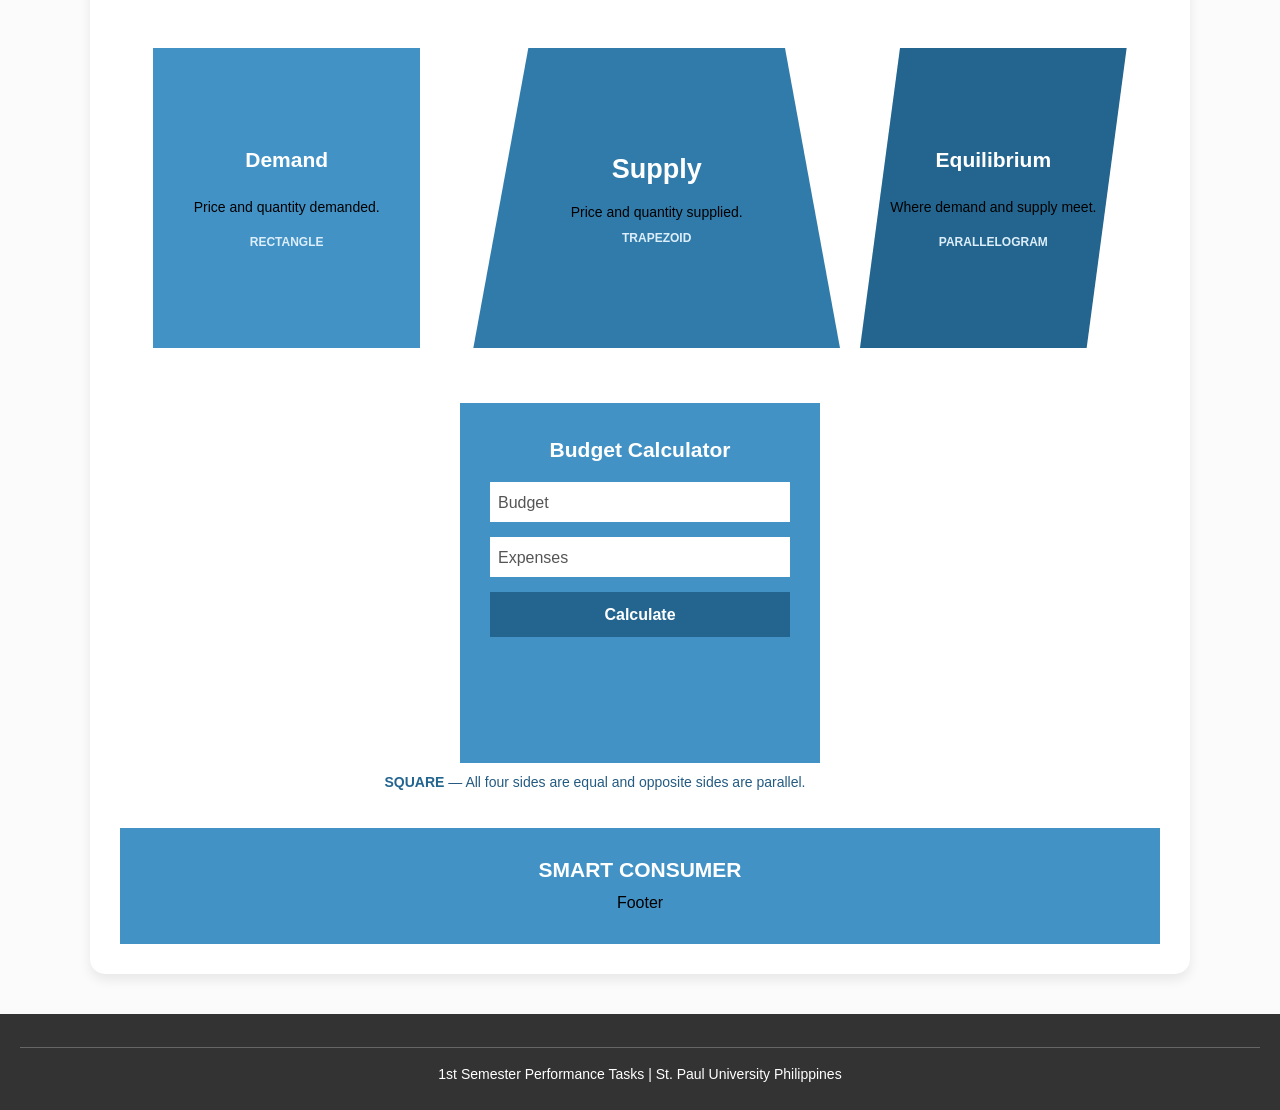
<file: smart_consumer.html>
<!DOCTYPE html>
<html lang="en">

<head>
    <meta charset="UTF-8">
    <meta name="viewport" content="width=device-width, initial-scale=1.0">
    <title>About - 1st Semester Performance Tasks</title>
<link rel="stylesheet" href="style.css">
</head>

<body>

<header>
    <h1>1st Semester Performance Tasks</h1>
    <p>St. Paul University Philippines | Spiritual Committee | Grade 9 OLO Chartes</p>
</header>

<nav>
    <hr>

    <a href="index.html">Home</a> |
    <a href="about.html">About</a> |
    <a href="spectrum.html">EM Spectrum</a> |
    <a href="healthy_living.html">Healthy Living</a> |
    <a href="smart_consumer.html">Smart Consumer</a> |
    <a href="literary.html">Literary</a> |
    <a href="reflection.html">Reflection</a> |
    <a href="references.html">References</a>

    <hr>
</nav>

<main>
        <section>
<h2>Smart Consumer</h2>

            <h3>Demand and Supply</h3>
            <p><strong>Demand:</strong> The quantity of a product that consumers are willing and able to buy at different prices.</p>
            <p><strong>Supply:</strong> The quantity of a product that producers are willing and able to offer at different prices.</p>
        
            <h3>Example of Demand and Supply Data Table</h3>
            <table border="1">
                <caption>Market Data Table</caption>
                <thead>
                    <tr>
			<th>Product</th>
                        <th>Price (PHP)</th>
                        <th>Quantity Demanded</th>
                        <th>Quantity Supplied</th>
                    </tr>
                </thead>
                <tbody>
                    <tr><td>Chicken breast</td><td>₱80</td><td>0</td><td>4,500</td></tr>
                    <tr><td>Parmesan cheese</td><td>₱75</td><td>25</td><td>4,200</td></tr>
                    <tr><td>Bacon</td><td>₱70</td><td>50</td><td>3,900</td></tr>
                    <tr><td>Lettuce</td><td>₱70</td><td>50</td><td>3,900</td></tr>
                    <tr><td>Crouton</td><td>₱75</td><td>25</td><td>4,200</td></tr>
                </tbody>
            </table>
<br>

            <h2 class="no-line">Smart Consumer Tips</h2>
            <ol>
                <li>Compare prices before buying.</li>
                <li>Check product quality and quantity.</li>
                <li>Read labels and product information.</li>
                <li>Separate needs from wants.</li>
                <li>Plan a budget before shopping.</li>
            </ol>
</section>
<section>
	<h2>Smart Consumer Infographics</h2>
		  <img src="LTA.jpg" width="400" height="520">
		  <img src="PXA.png" width="400" height="520">
		  <img src="MJA.png" width="400" height="520">
		  <img src="DNA.jpg" width="400" height="520">
		  <img src="DJA.jpg" width="400" height="520">
		  <img src="MA.jpg" width="400" height="520">
		  <img src="JRA.jpg" width="400" height="520">
		 

        </section>

<section>
	<h2>Creative Shot With Math</h2>
		  <img src="image1.png" width="400" height="520">
		  <img src="image2.png" width="400" height="520">
		  <img src="image3.png" width="400" height="520">
		  <img src="image4.png" width="400" height="520">

        </section>

<section class="geometric-wireframe">

    <h2>Geometric Web Page Wireframe</h2>

    <p>
        The Smart Consumer webpage uses different quadrilaterals to organize
        its major elements. Each shape has a specific purpose and follows
        geometric properties.
    </p>


    <!-- HEADER -->
    <div class="geo-rectangle geo-header">
        <h3>SMART CONSUMER</h3>
        <p>Header</p>
    </div>

    <p class="geo-property">
        <b>RECTANGLE</b> — Opposite sides are parallel and equal.
    </p>


    <!-- NAVIGATION -->
    <div class="geo-rectangle geo-navigation">
        <span>HOME</span>
        <span>BUDGET</span>
        <span>DEMAND &amp; SUPPLY</span>
        <span>TIPS</span>
        <span>ABOUT</span>
    </div>

    <p class="geo-property">
        <b>RECTANGLE</b> — Opposite sides are parallel and equal.
    </p>


    <!-- HERO BANNER -->
    <div class="geo-trapezoid geo-hero">
        <h3>SMART CONSUMER</h3>
        <p>Make smart choices. Spend wisely.</p>
    </div>

    <p class="geo-property">
        <b>TRAPEZOID</b> — One pair of opposite sides is parallel.
    </p>


    <!-- MAIN CONTENT -->
    <div class="geo-content">


        <!-- LEFT SIDEBAR -->
        <div class="geo-column">

            <div class="geo-parallelogram geo-sidebar">
                <h3>Consumer Tips</h3>
                <p>
                    Important information and helpful reminders
                    for smart consumers.
                </p>
            </div>

            <p class="geo-property">
                <b>PARALLELOGRAM</b> — Both pairs of opposite sides
                are parallel.
            </p>

        </div>


        <!-- CENTRAL CONTENT -->
        <div class="geo-column">

            <div class="geo-square geo-graph-box">

                <h3>Demand &amp; Supply Graph</h3>

                <div class="geo-graph">
                    <div class="geo-demand"></div>
                    <div class="geo-supply"></div>

                    <span class="geo-price">Price</span>
                    <span class="geo-quantity">Quantity</span>
                </div>

            </div>

            <p class="geo-property">
                <b>SQUARE</b> — Four equal sides and four right angles.
            </p>

        </div>


        <!-- RIGHT SIDEBAR -->
        <div class="geo-column">

            <div class="geo-parallelogram geo-sidebar">
                <h3>Budget Tips</h3>
                <p>
                    Plan your spending and make better
                    purchasing decisions.
                </p>
            </div>

            <p class="geo-property">
                <b>PARALLELOGRAM</b> — Opposite sides are parallel
                and equal.
            </p>

        </div>

    </div>


    <!-- FEATURE CARDS -->
    <div class="geo-features">

        <div class="geo-rectangle geo-card">
            <h3>Demand</h3>
            <p>Price and quantity demanded.</p>
            <b>RECTANGLE</b>
        </div>

        <div class="geo-trapezoid geo-card">
            <h3>Supply</h3>
            <p>Price and quantity supplied.</p>
            <b>TRAPEZOID</b>
        </div>

        <div class="geo-parallelogram geo-card">
            <h3>Equilibrium</h3>
            <p>Where demand and supply meet.</p>
            <b>PARALLELOGRAM</b>
        </div>

    </div>


    <!-- BUDGET CALCULATOR -->
    <div class="geo-budget">

        <div class="geo-square geo-budget-box">

            <h3>Budget Calculator</h3>

            <div class="geo-input">
                Budget
            </div>

            <div class="geo-input">
                Expenses
            </div>

            <div class="geo-button">
                Calculate
            </div>

        </div>

        <p class="geo-property">
            <b>SQUARE</b> — All four sides are equal and opposite
            sides are parallel.
        </p>

    </div>


    <!-- FOOTER -->
    <div class="geo-rectangle geo-footer">
        <h3>SMART CONSUMER</h3>
        <p>Footer</p>
    </div>

</section>

</main>

<footer>
    <hr>
    <p>1st Semester Performance Tasks | St. Paul University Philippines</p>
</footer>

</body>
</html>
</file>
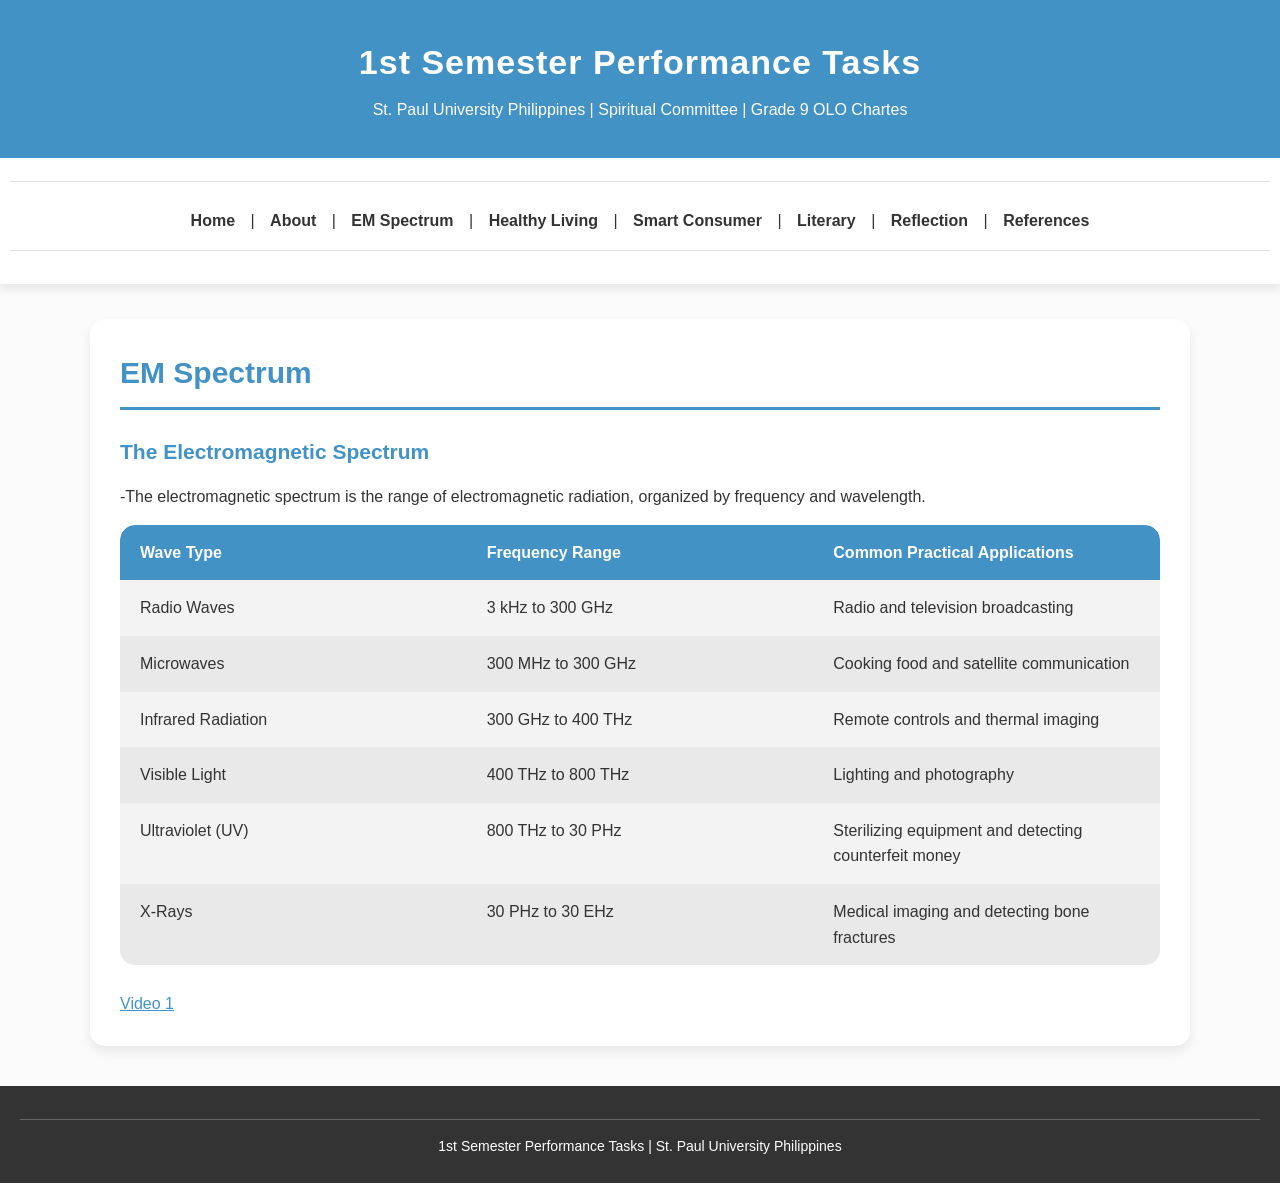
<file: spectrum.html>
<!DOCTYPE html>
<html lang="en">

<head>
    <meta charset="UTF-8">
    <meta name="viewport" content="width=device-width, initial-scale=1.0">
    <title>About - 1st Semester Performance Tasks</title>
<link rel="stylesheet" href="style.css">
</head>

<body>

<header>
    <h1>1st Semester Performance Tasks</h1>
    <p>St. Paul University Philippines | Spiritual Committee | Grade 9 OLO Chartes</p>
</header>

<nav>
    <hr>

    <a href="index.html">Home</a> |
    <a href="about.html">About</a> |
    <a href="spectrum.html">EM Spectrum</a> |
    <a href="healthy_living.html">Healthy Living</a> |
    <a href="smart_consumer.html">Smart Consumer</a> |
    <a href="literary.html">Literary</a> |
    <a href="reflection.html">Reflection</a> |
    <a href="references.html">References</a>

    <hr>
</nav>
<main>

        <section>
	    <h2>EM Spectrum</h2>
            <h3>The Electromagnetic Spectrum</h3>
            <p>-The electromagnetic spectrum is the range of electromagnetic radiation, organized by frequency and wavelength.</p>

            <table>
		<thead>
			<tr>
				<th> Wave Type </th>
				<th> Frequency Range </th>
				<th> Common Practical Applications </th>
			</tr>
		</thead>
		<tbody>
		
			<tr>
				<td> Radio Waves </td>
				<td> 3 kHz to 300 GHz </td>
				<td> Radio and television broadcasting </td>
			</tr>

			<tr>
				<td> Microwaves </td>
				<td> 300 MHz to 300 GHz </td>
				<td> Cooking food and satellite communication </td>
			</tr>

			<tr>
				<td> Infrared Radiation </td>
				<td> 300 GHz to 400 THz </td>
				<td> Remote controls and thermal imaging </td>
			</tr>

			<tr>
				<td> Visible Light </td>
				<td> 400 THz to 800 THz </td>
				<td> Lighting and photography </td>
			</tr>


			<tr>
				<td> Ultraviolet (UV) </td>
				<td> 800 THz to 30 PHz </td>
				<td> Sterilizing equipment and detecting counterfeit money </td>
			</tr>


			<tr>
				<td> X-Rays </td>
				<td> 30 PHz to 30 EHz </td>
				<td> Medical imaging and detecting bone fractures </td>
			</tr>


		</tbody>


	</table>
<br>

<a href="https://archive.org/details/news-report" target="_blank" rel="noopener noreferrer">
    Video 1
</a>
    </main>

<footer>
    <hr>
    <p>1st Semester Performance Tasks | St. Paul University Philippines</p>
</footer>

</body>
</html>
</file>
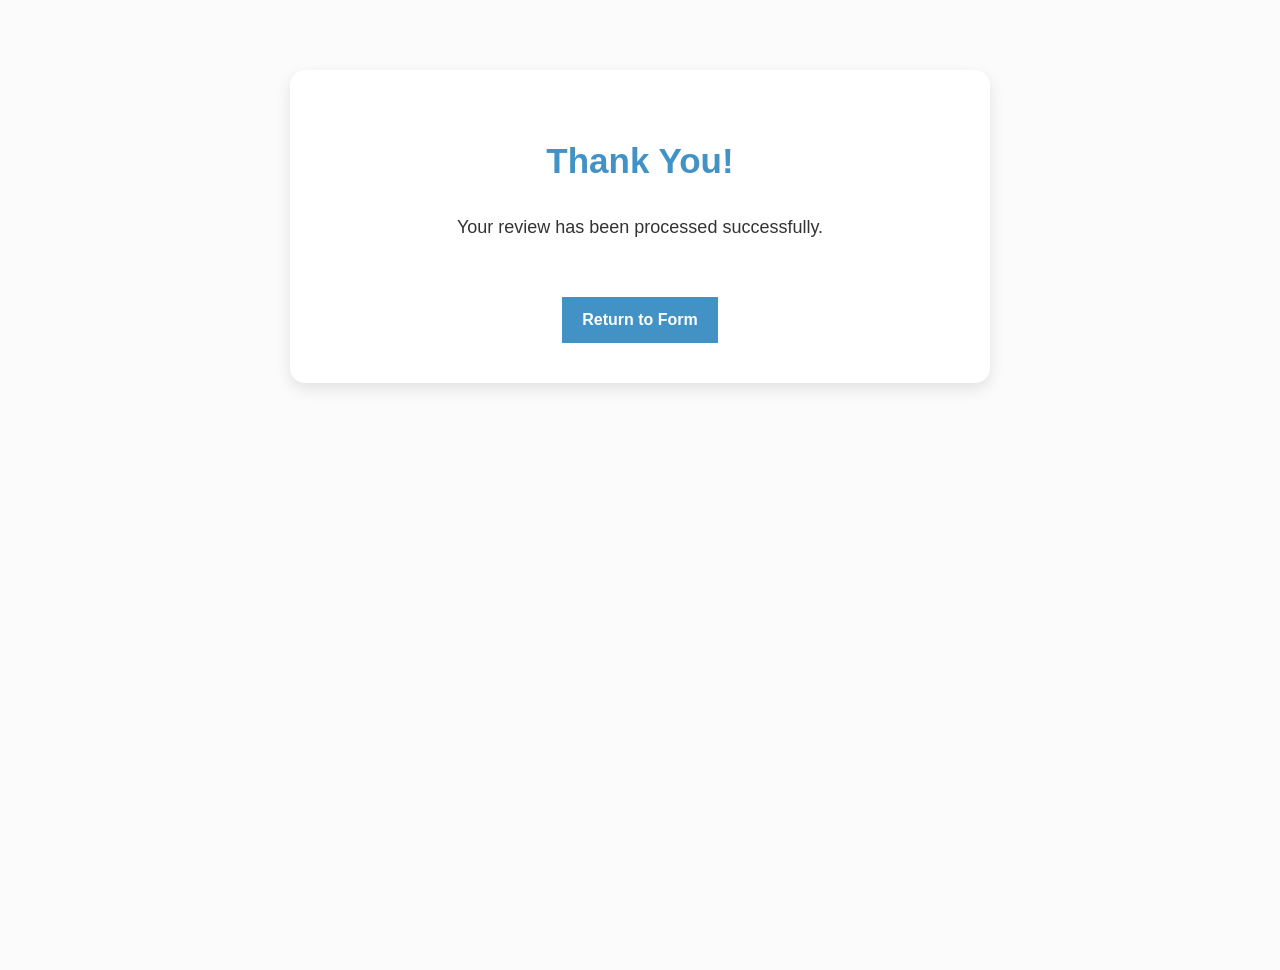
<file: success.html>
<!DOCTYPE html>
<html lang="en">
<head>
	<meta charset-"UTF-8">
	<meta name="viewport" content="width=device-width, initial-scale=1.0">
	<title> Submission Succesful </title>
<link rel="stylesheet" href="style.css">
</head>
<body>

	<div style="text-align: center; margin-top: 50px;">
		<h1> Thank You! </h1>
		<p> Your review has been processed successfully. </p>
		<br>
		<a href="references.html">Return to Form </a>
	</div>

<body>
</html>
</file>
<file: style.css>
* {
    box-sizing: border-box;
}

body {
    min-height: 100vh;
    margin: 0;
    padding: 0;
    background-color: #fbfbfb;
    color: #333333;
    font-family: 'Poppins', Arial, sans-serif;
    line-height: 1.6;
}

header {
    background-color: #4292C6;
    color: white;
    text-align: center;
    padding: 35px 20px;
}

header h1 {
    margin: 0;
    font-size: 34px;
    letter-spacing: 1px;
}

header p {
    margin: 8px 0 0;
    font-size: 16px;
}

nav {
    background-color: white;
    text-align: center;
    padding: 18px 10px;
    box-shadow: 0 6px 8px rgba(0, 0, 0, 0.08);
}

nav hr {
    border: none;
    border-top: 1px solid #dddddd; 
    margin: 5px 0 15px;
}

nav a {
    display: inline-block;
    color: #333333;
    text-decoration: none;
    font-weight: bold;
    margin: 5px 7px;
    padding: 6px 4px;
}

nav a:hover {
    color: #4292C6;
    text-decoration: underline;
}

main {
    width: 90%;
    max-width: 1100px;
    margin: 35px auto;
}

section {
    background-color: white;
    margin-bottom: 25px;
    padding: 30px;
    border-radius: 15px;
    box-shadow: 0 6px 12px rgba(0, 0, 0, 0.08);
}
section:hover {
    box-shadow: 0 6px 16px rgba(0, 0, 0, 0.10);
}

h2 {
    color: #4292C6;
    font-size: 30px;
    margin-top: 0;
    margin-bottom: 20px;
}

h3 {
    color: #4292C6;
    font-size: 21px;
    margin-top: 25px;
    margin-bottom: 10px;
}

h4 {
    color: #555555;
}

p {
    font-size: 16px;
    margin-bottom: 15px;
}

main section:first-child h2 {
    border-bottom: 3px solid #4292C6;
    padding-bottom: 10px;
}
.no-line {
border-bottom: none !important;
}

main section p {
    max-width: 950px;
}

ul,
ol {
    padding-left: 30px;
}

li {
    margin-bottom: 9px;
}

img {
    max-width: 100%;
    height: auto;
    border-radius: 15px;
    margin: 10px;
    vertical-align: top;
}

section img {
    box-shadow: 0 6px 10px rgba(0, 0, 0, 0.15);
}

section img:hover {
    transform: scale(1.02);
}

section img[width="400"] {
    width: 400px;
    max-width: calc(100% - 20px);
    height: auto;
}

a {
    color: #4292C6;
}

a:hover {
    color: #4292C6;
}

table {
    width: 100%;
    border-radius: 15px;
    border-collapse: separate;
    border-spacing: 0;
    overflow: hidden;
    border: none;
    table-layout: fixed;
}

th,
td {
    width: 25%;
    padding: 15px 20px;
    text-align: left;
    vertical-align: top;
    border: none;
    line-height: 1.6;
    word-wrap: break-word;
}

th {
    background-color: #4292C6;
    color: white;
}

td {
    white-space: normal;
    word-wrap: break-word;
}
th:first-child {
    border-top-left-radius: 15px;
}

th:last-child {
    border-top-right-radius: 15px;
}

tr {
    background-color: #f3f3f3;
}

tr:hover {
    background-color: #f1f1f1;
}

tr:nth-child(even) {
    background-color: #e9e9e9;
}

caption {
    font-weight: bold;
    font-size: 18px;
    padding: 12px;
    color: #333333;
}

form {
    max-width: 650px;
    background-color: #fafafa;
    padding: 25px;
    border-radius: 15px;
    border: 1px solid #eeeeee;
}

label {
    font-weight: bold;
    color: #444444;
}

input,
select,
textarea {
    width: 100%;
    max-width: 600px;
    padding: 11px;
    margin-top: 5px;
    margin-bottom: 12px;
    border: 1px solid #cccccc;
    border-radius: 15px;
    font-family: Arial, sans-serif;
    font-size: 15px;
}

input:focus,
select:focus,
textarea:focus {
    outline: none;
    border-color: #4292C6;
}

textarea {
    resize: vertical;
}

button {
    background-color: #4292C6;
    color: white;
    border: none;
    padding: 12px 25px;
    border-radius: 15px;
    font-size: 16px;
    font-weight: bold;
    cursor: pointer;
}

button:hover {
    background-color: #4292C6;
}


blockquote {
    margin: 20px 0;
    padding: 20px;
    border-left: 5px solid #4292C6;
    background-color: #f7f7f7;
    border-radius: px;
}


body > div {
    background-color: white;
    width: 80%;
    max-width: 700px;
    margin: 70px auto !important;
    padding: 40px;
    border-radius: 15px;
    box-shadow: 0 6px 15px rgba(0, 0, 0, 0.10);
}

body > div h1 {
    color: #4292C6;
    font-size: 35px;
}

body > div p {
    font-size: 18px;
}

body > div a {
    display: inline-block;
    margin-top: 15px;
    padding: 10px 20px;
    background-color: #4292C6;
    color: white;
    text-decoration: none;
    border-radius: 0px;
    font-weight: bold;
}

body > div a:hover {
    background-color: #4292C6;
}

footer {
    background-color: #333333;
    color: white;
    text-align: center;
    padding: 25px 20px;
    margin-top: 40px;
}

footer hr {
    border: none;
    border-top: 1px solid #666666;
    margin-bottom: 15px;
}

footer p {
    margin: 0;
    font-size: 14px;
}

.literary-table {
    width: 100%;
    table-layout: fixed;
    border-collapse: separate;
    border-spacing: 0;
    border: none;
}

.literary-table th:nth-child(1),
.literary-table td:nth-child(1),
.literary-table th:nth-child(3),
.literary-table td:nth-child(3) {
    width: 13%;
}

.literary-table th:nth-child(2),
.literary-table td:nth-child(2),
.literary-table th:nth-child(4),
.literary-table td:nth-child(4) {
    width: 37%;
}

.literary-table th,
.literary-table td {
    padding: 15px 10px;
    text-align: left;
    vertical-align: top;
    border: none;
    line-height: 1.6;
    word-wrap: break-word;
}

@media (max-width: 700px) {

    header {
        padding: 25px 15px;
    }

    header h1 {
        font-size: 25px;
    }

    header p {
        font-size: 14px;
    }

    nav {
        padding: 12px 5px;
    }

    nav a {
        margin: 3px;
        font-size: 14px;
    }

    main {
        width: 94%;
        margin: 20px auto;
    }

    section {
        padding: 20px;
    }

    h2 {
        font-size: 25px;
    }

    h3 {
        font-size: 19px;
    }

    table {
        width: 100%;
        font-size: 14px;
        display: block;
        overflow-x: auto;
    }

    th,
    td {
        padding: 10px;
    }

    img {
        width: 90% !important;
        max-width: 90%;
        height: auto !important;
        margin: 8px auto;
        display: block;
    }

    form {
        width: 100%;
        padding: 18px;
    }

}

.geometric-wireframe {
    width: 100%;
    max-width: 1100px;
    margin: 35px auto;
    padding: 30px;
    background-color: white;
    border: none;
    border-radius: 15px;
    box-shadow: 0 6px 12px rgba(0, 0, 0, 0.08);
}

.geometric-wireframe h2 {
    color: #4292C6;
}

.geometric-wireframe h3 {
    color: white;
}

.geometric-wireframe p {
    color: black;
}

.geo-rectangle {
    width: 100%;
    min-height: 100px;

    background-color: #4292C6;

    border: none;

    padding: 25px;

    color: white;

    display: flex;
    flex-direction: column;
    justify-content: center;
    align-items: center;

    text-align: center;
}

.geo-rectangle.geo-card {
    width: 80% ;
    min-height:300px ;
height: 300px ;
    margin:20px auto;
}

.geo-header h3 {
    margin: 0;
    font-size: 28px;
}

.geo-header p {
    margin: 5px 0 0;
}

.geo-navigation {
    min-height: 65px;
    margin-top: 20px;

    display: flex;
    flex-direction: row;
    flex-wrap: wrap;

    justify-content: center;
    gap: 12px;

    padding: 15px;
}

.geo-navigation span {
    background-color: #dceefa;
    color: #245b82;

    padding: 8px 15px;

    border: none;

    font-weight: bold;
}

.geo-property {
    color: #245b82 !important;

    font-size: 14px !important;

    text-align: center;

    margin: 8px 0 25px;
}

.geo-property b {
    color: #23658f;
}

.geo-trapezoid {
    width: 80%;
    min-height: 170px;
    margin: 30px auto 0;
    background-color: #317bab;
    color: white;
    padding: 35px;
    display: flex;
    flex-direction: column;
    justify-content: center;
    align-items: center;
    text-align: center;

    clip-path: polygon(
        15% 0,
        85% 0,
        100% 100%,
        0 100%
    );
}

.geo-trapezoid h3 {
    margin: 0;
    font-size: 27px;
}

.geo-trapezoid p {
    margin: 5px 0;
}

.geo-trapezoid.geo-card {
    width: 110%;
    min-height: 300px;
height: 300px;
    padding: 30px;
    margin: 20px auto;
}

.geo-content {
    width: 100%;

    display: grid;

    grid-template-columns: 1fr 2fr 1fr;

    gap: 25px;

    margin-top: 30px;
}

.geo-column {
    width: 100%;
}

.geo-parallelogram {
    width: 100%;
    min-height: 220px;
    height: 220px;    
    background-color: #23658f;
    color: white;
    padding: 30px;
    display: flex;
    flex-direction: column;
    justify-content: center;
    align-items: center;
    text-align: center;

    clip-path: polygon(
        15% 0,
        100% 0,
        85% 100%,
        0 100%
    );
}

.geo-parallelogram.geo-card
width: 75% ;
height: 150px ;
min-height: 150px ;
margin: 20px auto ;
}

.geo-parallelogram h3 {
    margin: 0 0 8px;
}

.geo-parallelogram p {
    font-size: 14px !important;
}

.geo-square {
    width: 100%;

    aspect-ratio: 1 / 1;

    background-color: #4292C6;

    border: none;

    color: white;

    padding: 25px;

    text-align: center;
}

.geo-square h3 {
    margin-top: 0;
}

.geo-graph {
    position: relative;

    width: 85%;
    height: 180px;

    margin: 25px auto;

    background-color: white;

    border-left: 4px solid #245b82;
    border-bottom: 4px solid #245b82;
}

.geo-demand {
    position: absolute;

    width: 75%;
    height: 4px;

    background-color: #23658f;

    left: 12%;
    top: 45%;

    transform: rotate(-25deg);
}

.geo-supply {
    position: absolute;

    width: 75%;
    height: 4px;

    background-color: #78b8dc;

    left: 12%;
    top: 45%;

    transform: rotate(25deg);
}

.geo-price {
    position: absolute;

    left: -45px;
    top: 10px;

    color: #245b82;

    font-size: 12px;

    transform: rotate(-90deg);
}

.geo-quantity {
    position: absolute;

    right: -45px;
    bottom: -25px;

    color: #245b82;

    font-size: 12px;
}

.geo-features {
    width: 100%;

    display: grid;

    grid-template-columns: repeat(3, 1fr);

    gap: 20px;

    margin-top: 35px;
}


.geo-card {
    min-height: 220%;
}

.geo-card h3 {
    margin: 0 0 5px;
}

.geo-card p {
    font-size: 14px !important;
}

.geo-card b {
    color: #dceefa;
    font-size: 12px;
}

.geo-budget {
    margin-top: 35px;

    text-align: center;
}


.geo-budget-box {
    width: 360px;
    max-width: 100%;

    margin: 0 auto;

    min-height: 360px;

    display: block;

    padding: 30px;
}


.geo-budget-box h3 {
    text-align: center;
}

.geo-input {
    width: 100%;
    height: 40px;

    background-color: white;

    border: none;

    margin: 15px 0;

    padding: 8px;

    color: #555;
    text-align: left;
}

.geo-button {
    width: 100%;

    padding: 10px;

    background-color: #23658f;

    color: white;

    font-weight: bold;

    border: none;
}

.geo-footer {
    min-height: 80px;

    margin-top: 35px;
}

.geo-footer h3 {
    margin: 0;
}

.geo-footer p {
    margin: 3px 0;
}

@media (max-width: 700px) {

    .geometric-wireframe {
        width: 94%;
        padding: 20px;
    }

    .geo-content {
        grid-template-columns: 1fr;
    }

    .geo-features {
        grid-template-columns: 1fr;
    }

    .geo-trapezoid {
        width: 100%;
    }

    .geo-navigation {
        flex-direction: column;
    }

    .geo-navigation span {
        width: 100%;
    }

}

.geo-parallelogram.geo-card {
width: 80%;
min-height: 300px;
height: 300px;
margin: 20px auto;

}
</file>
